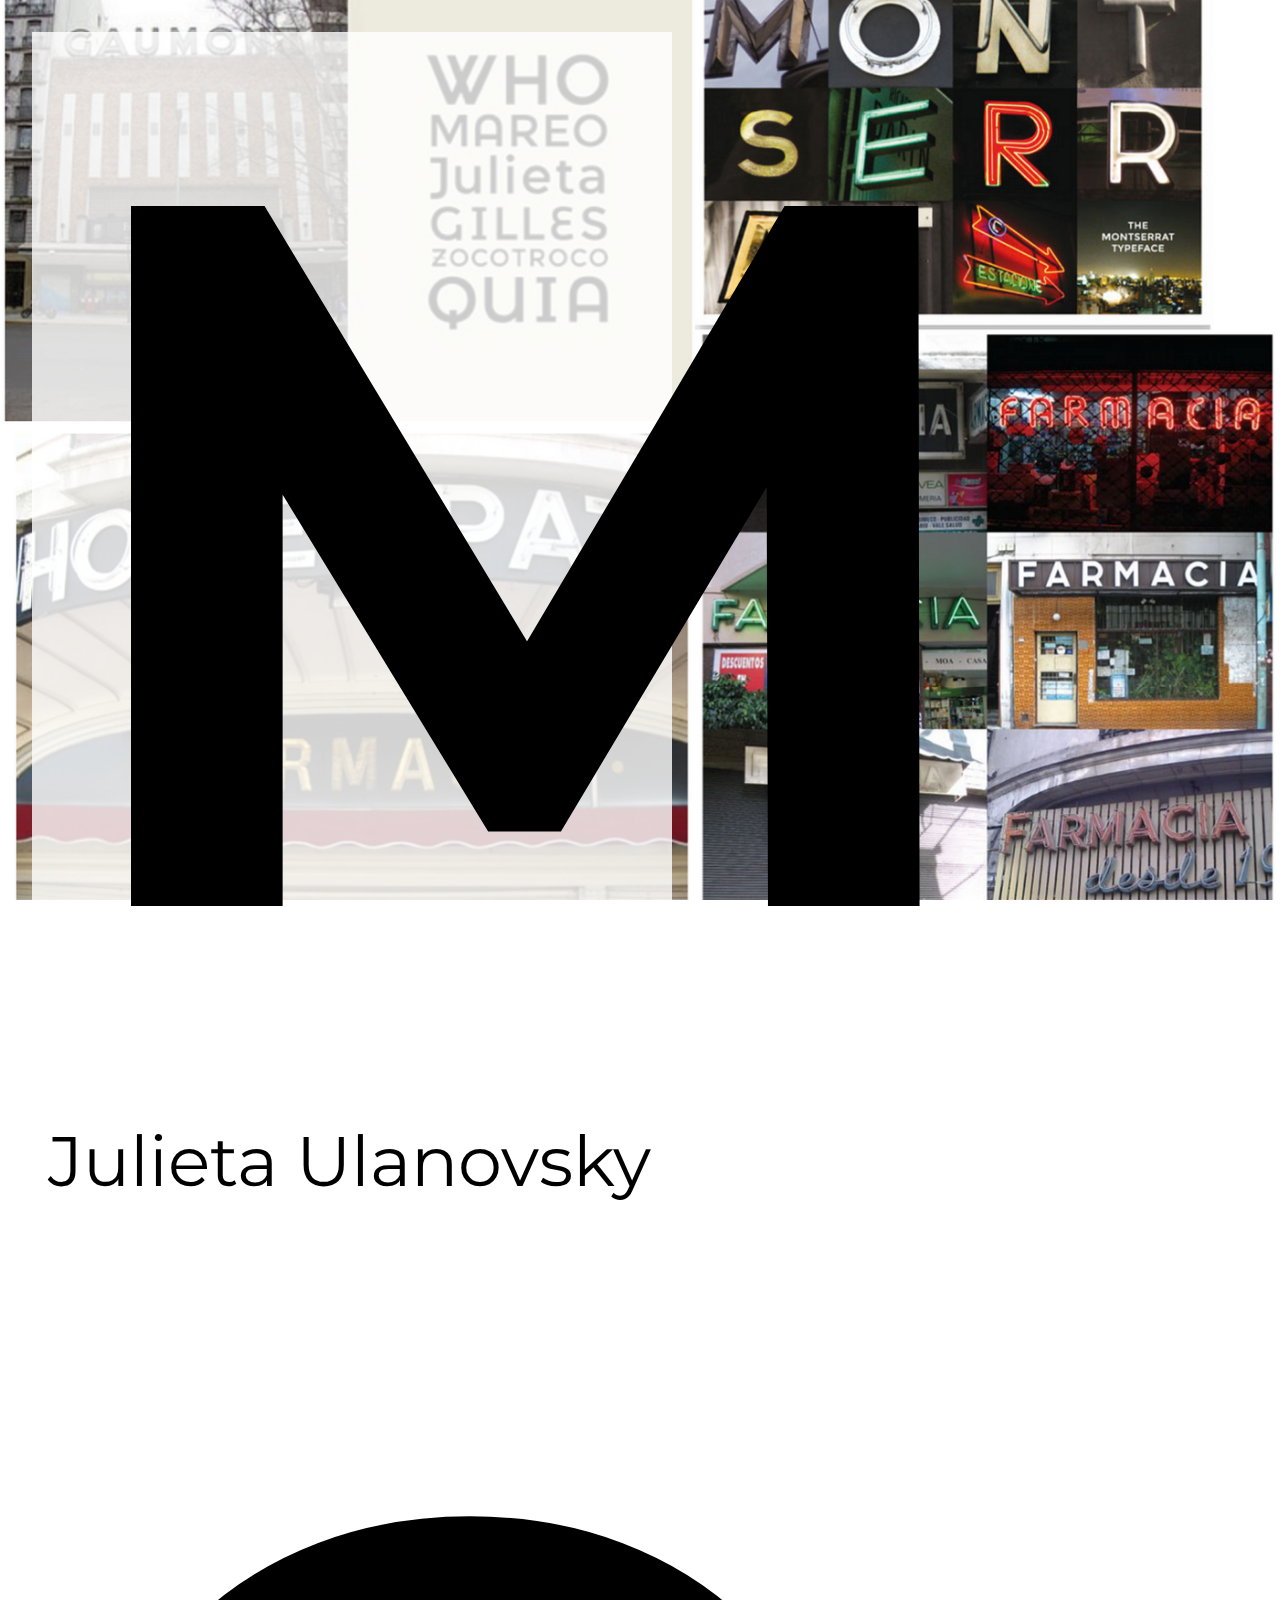
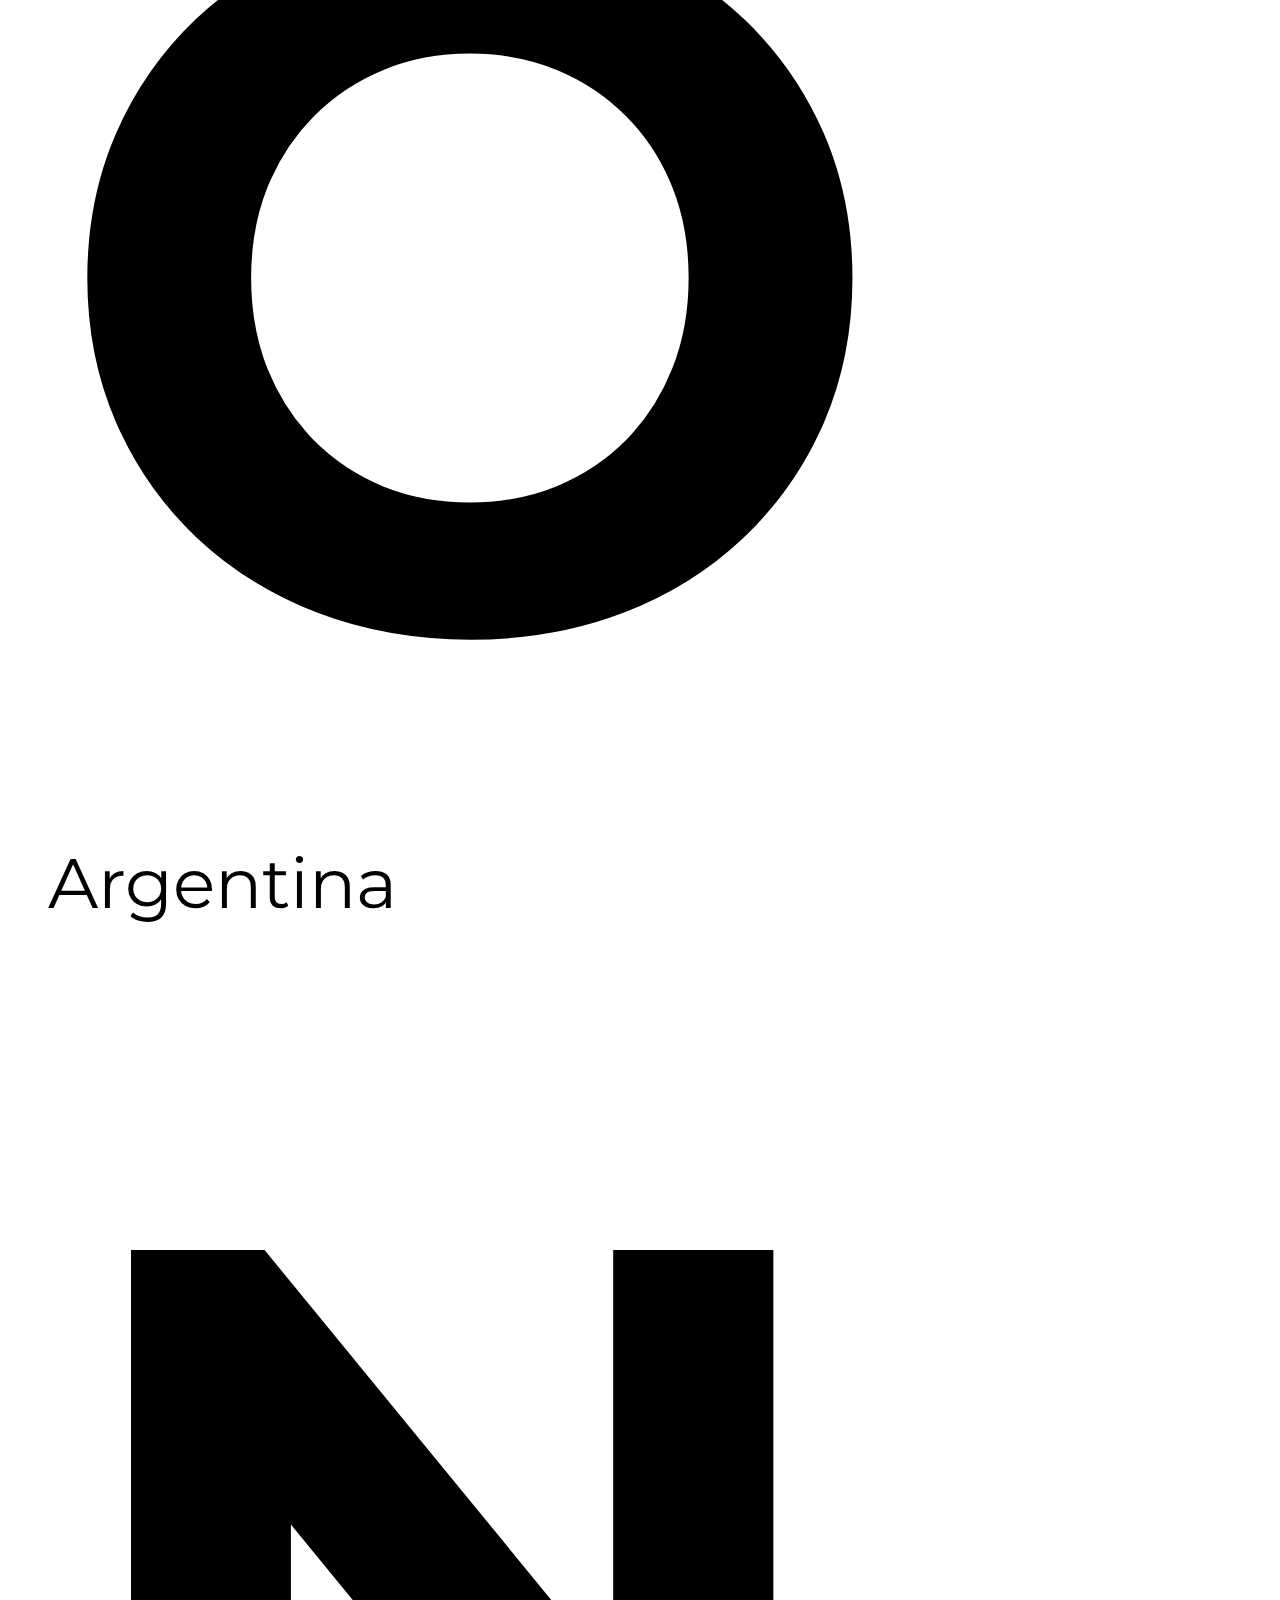
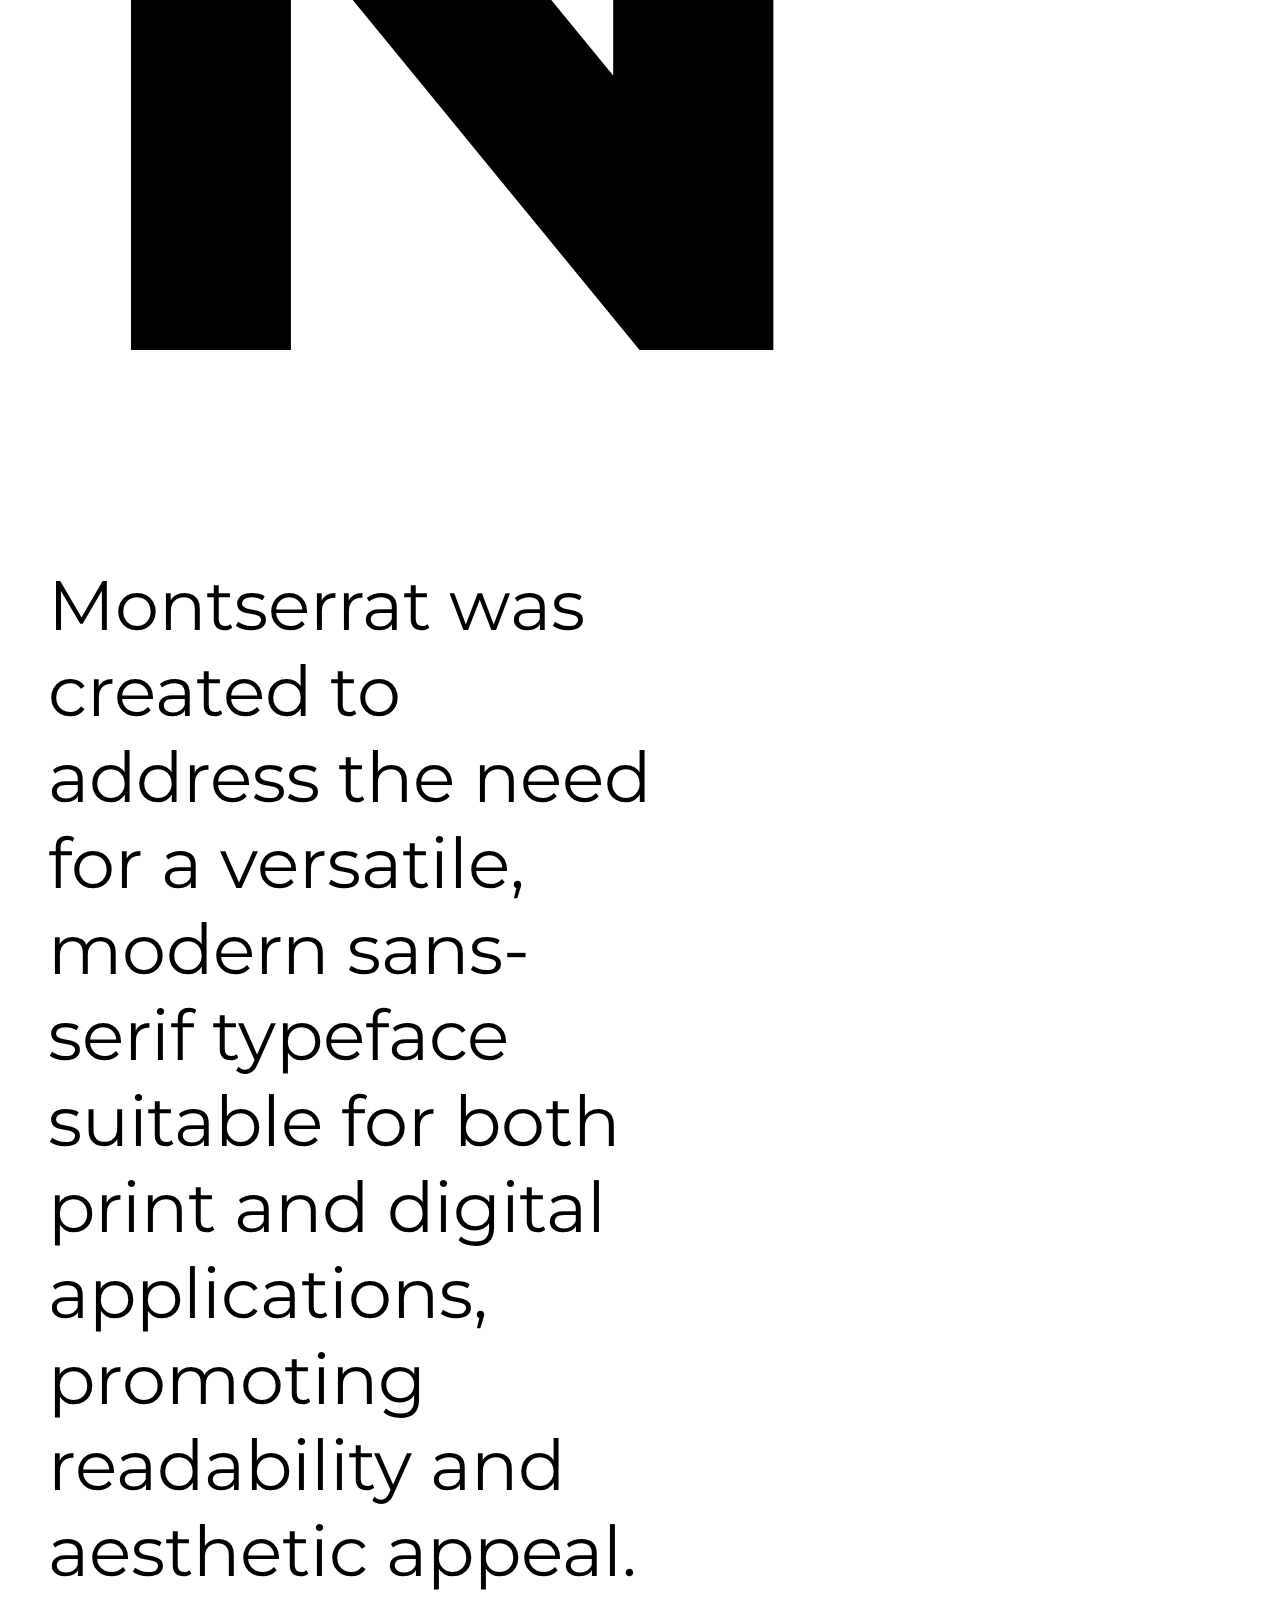
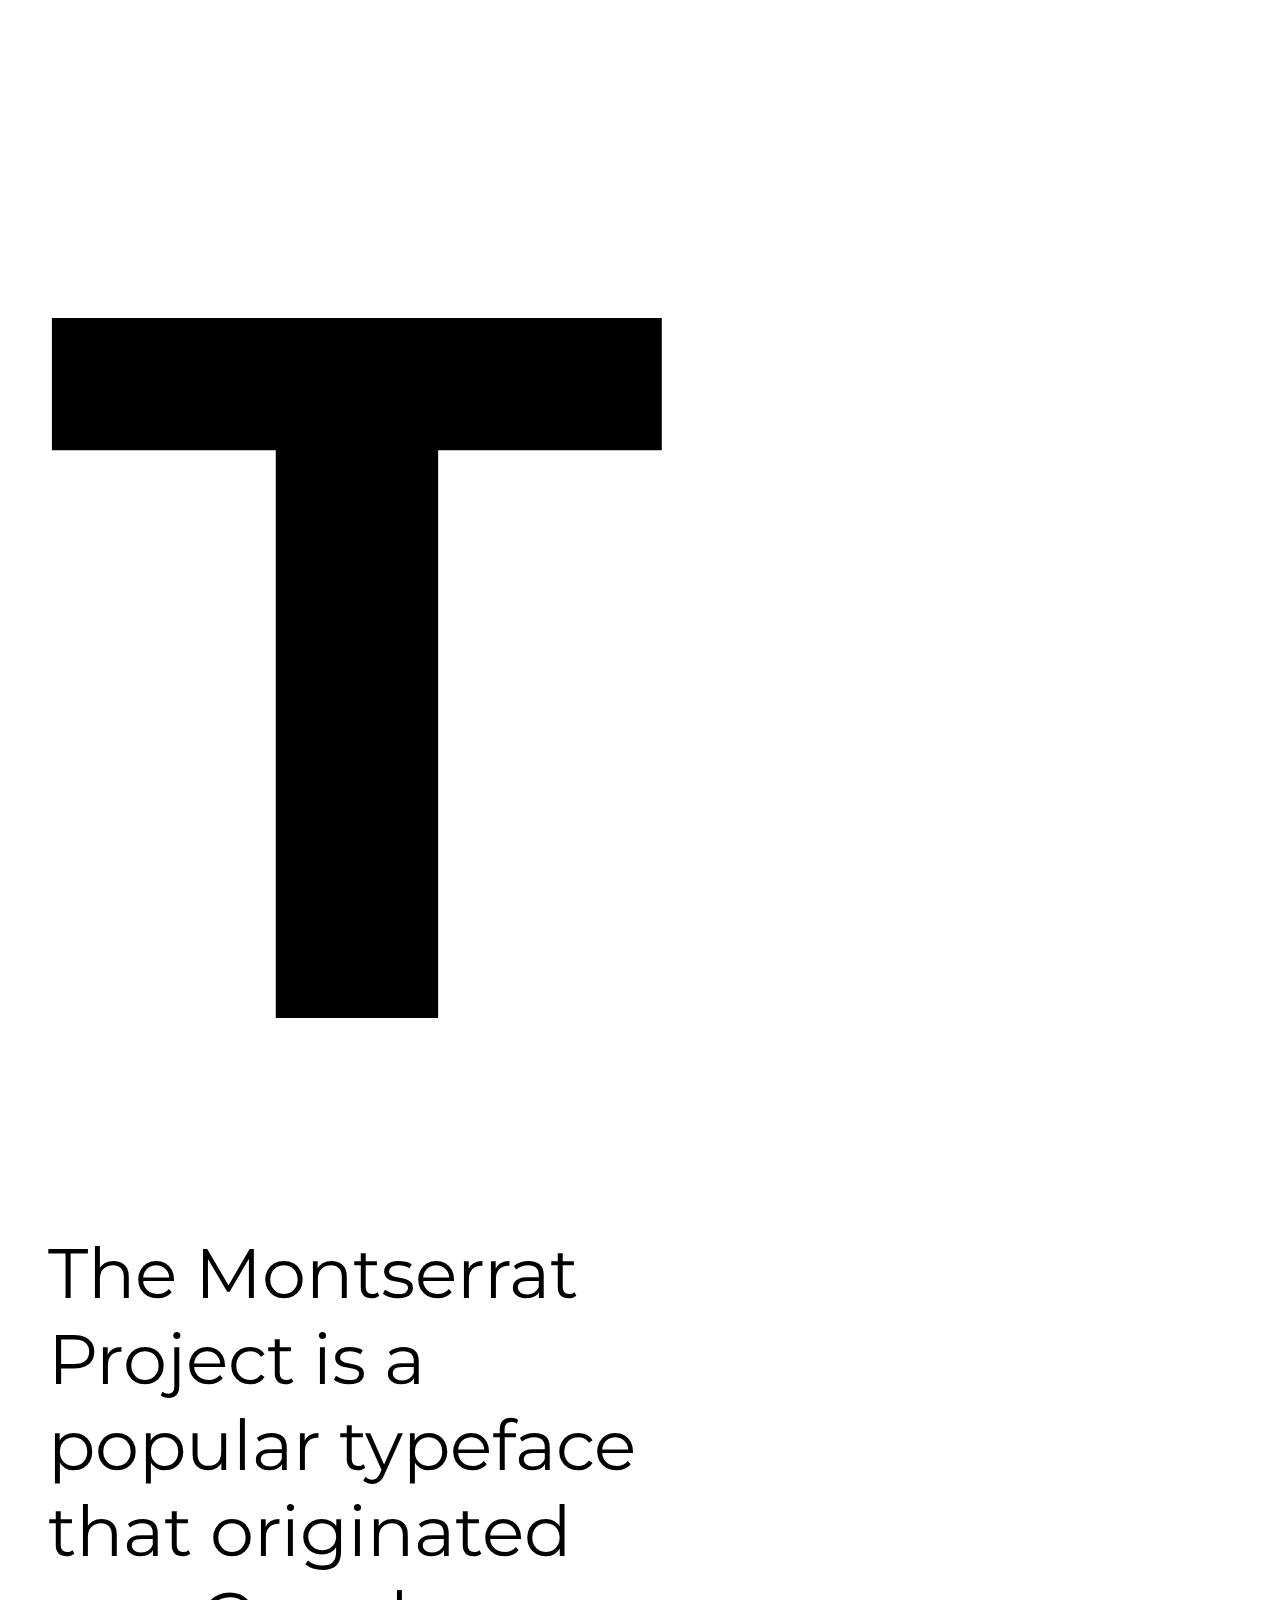
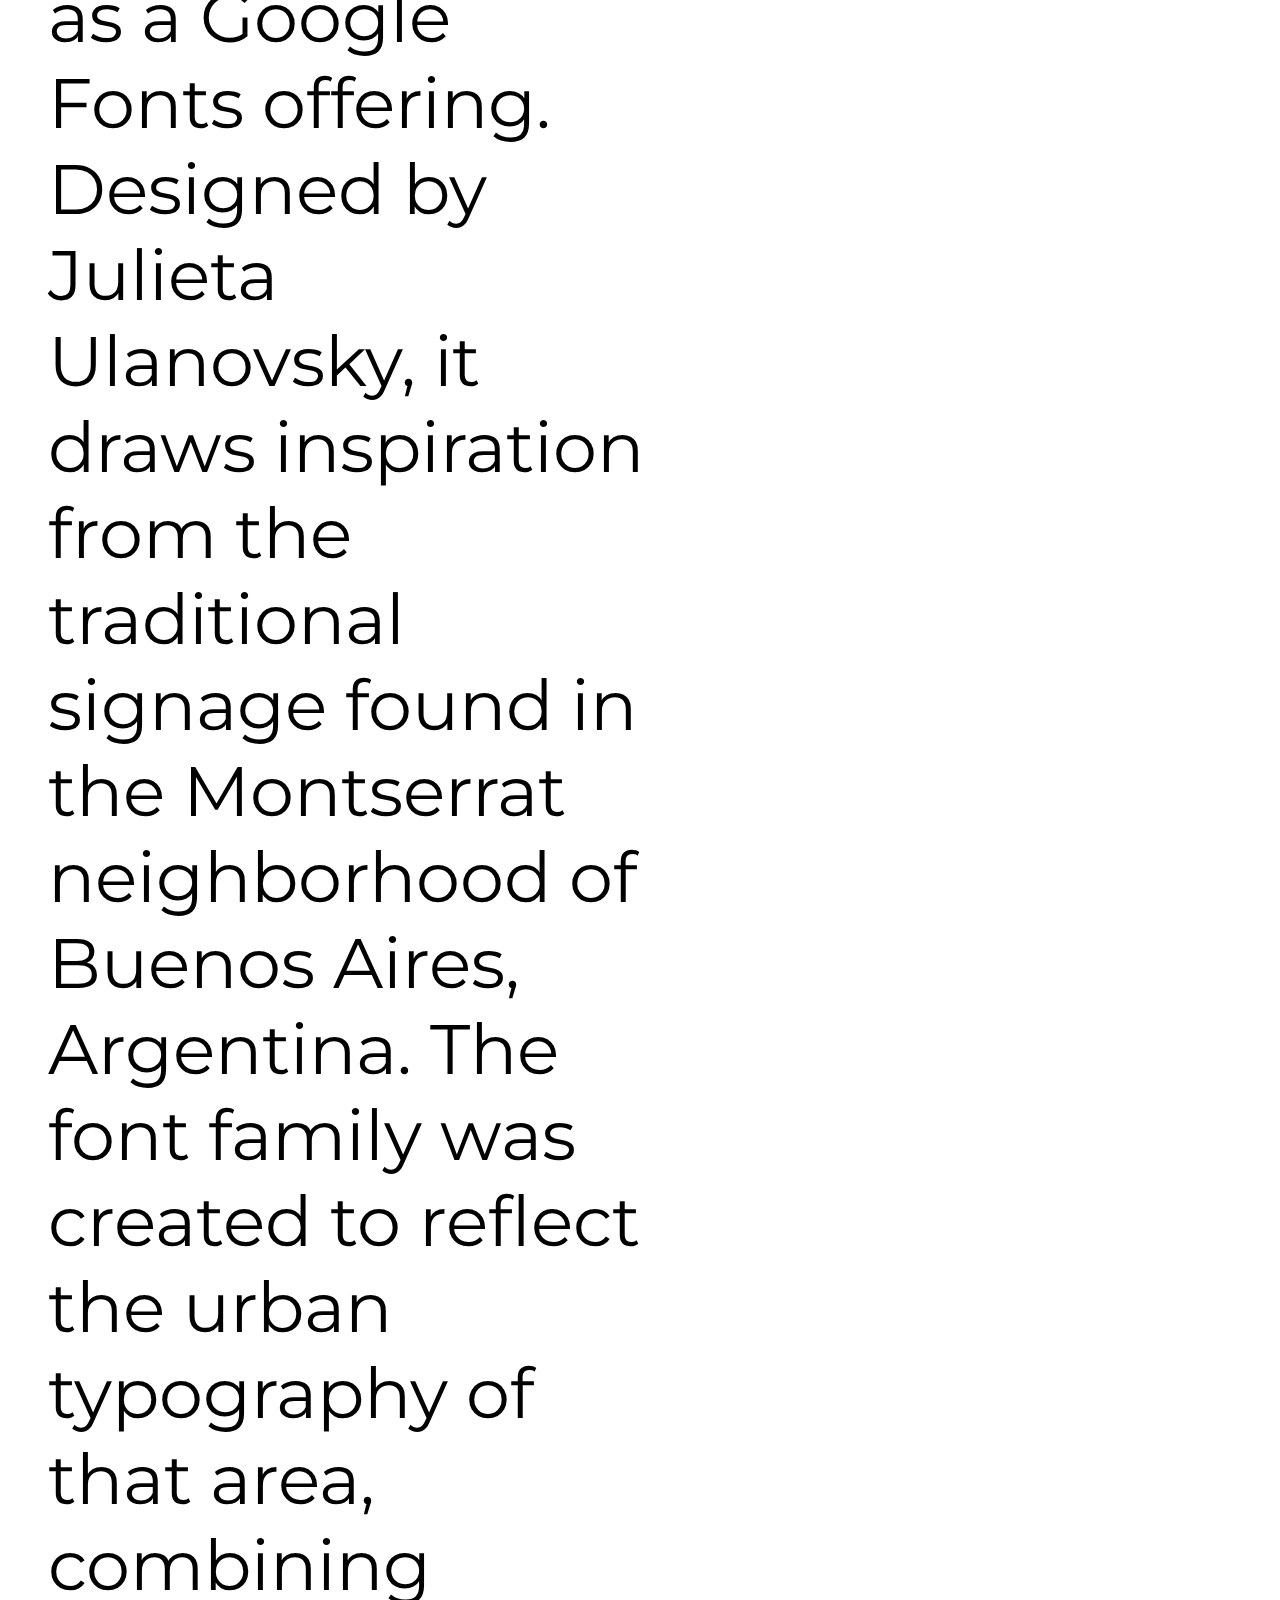
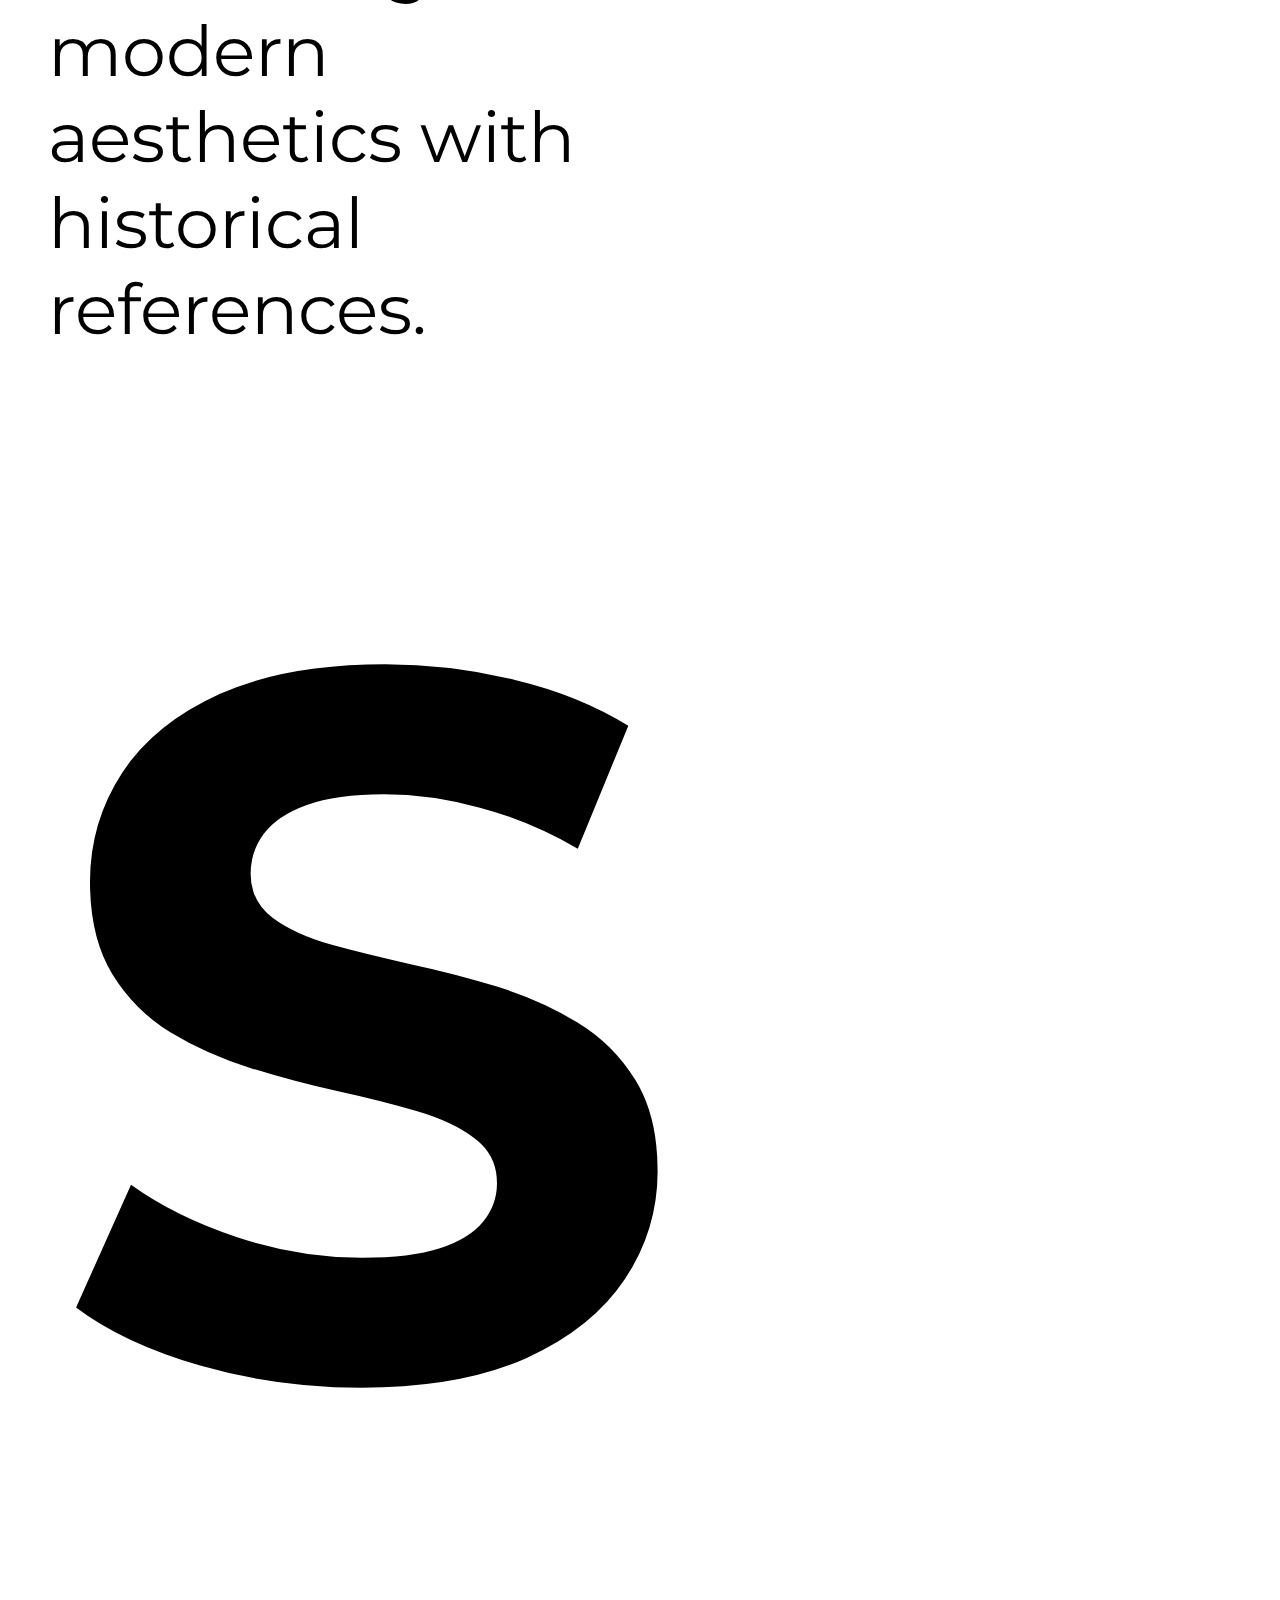
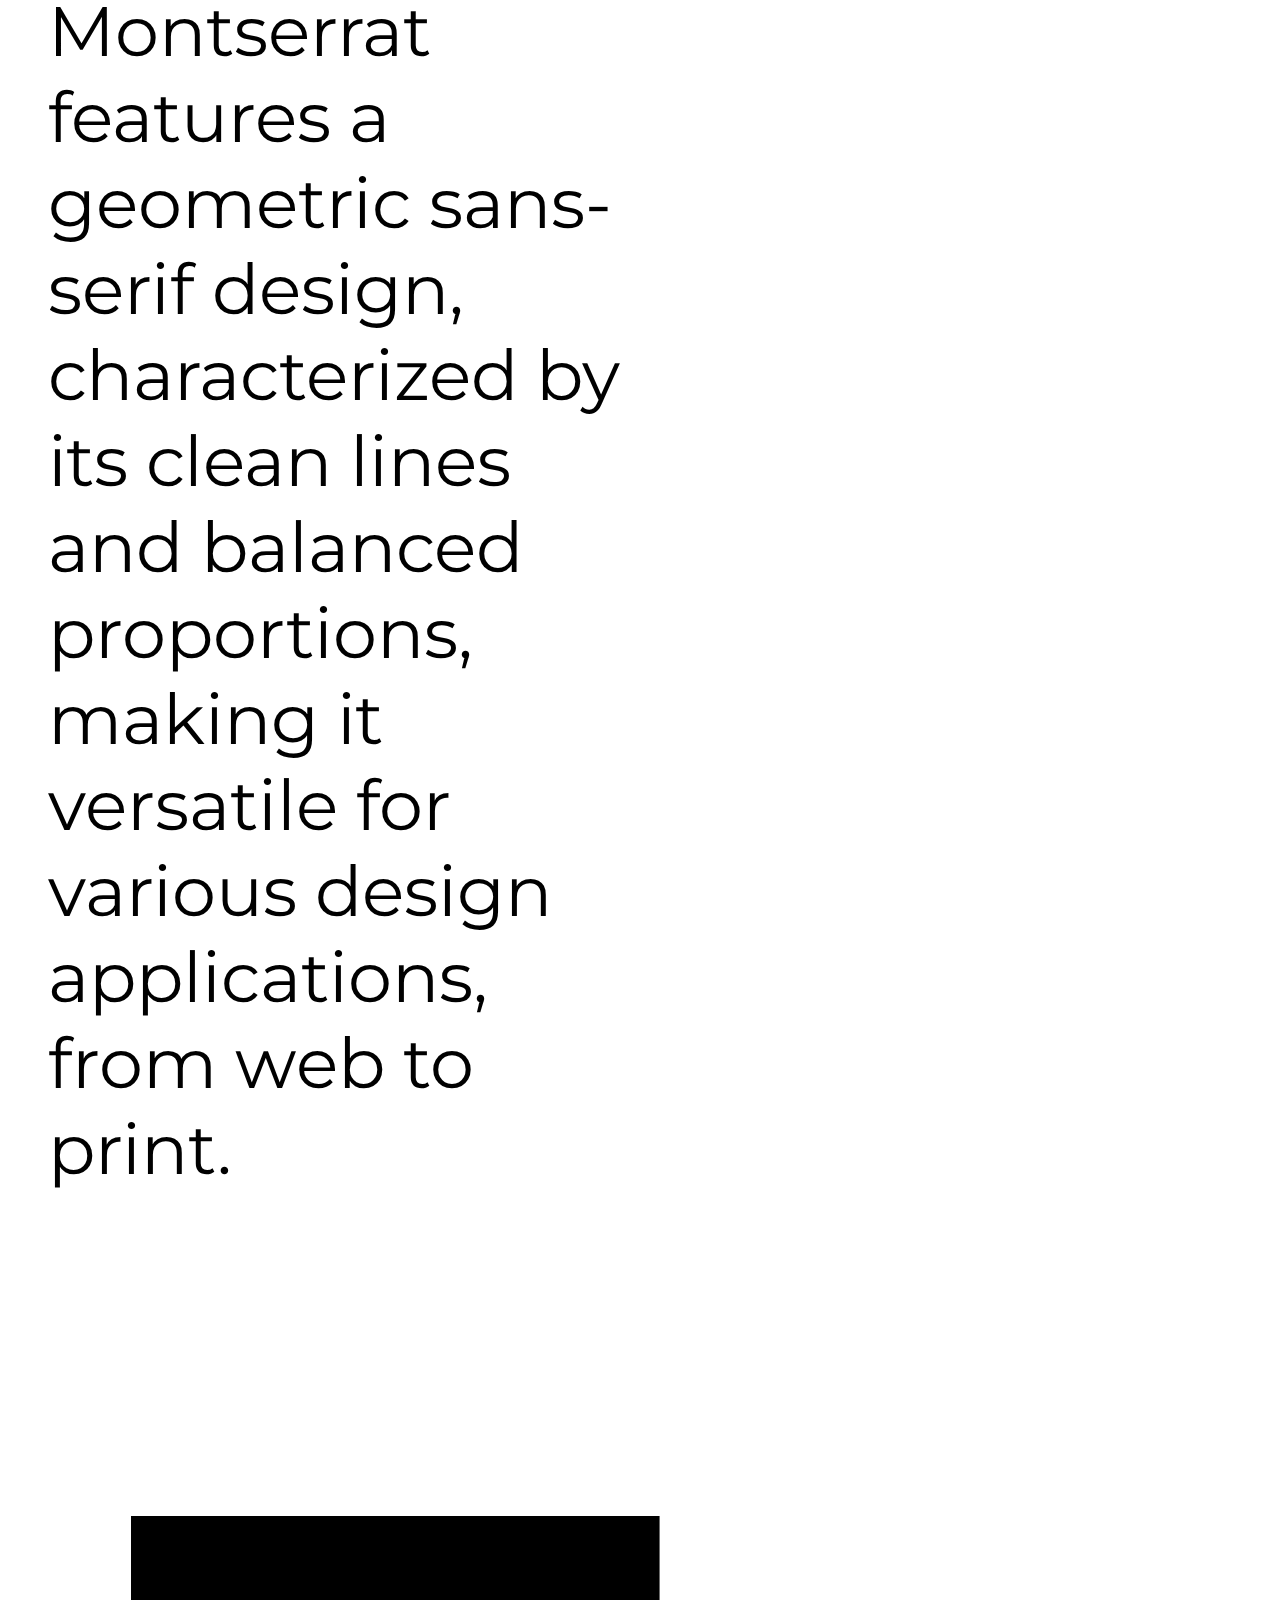
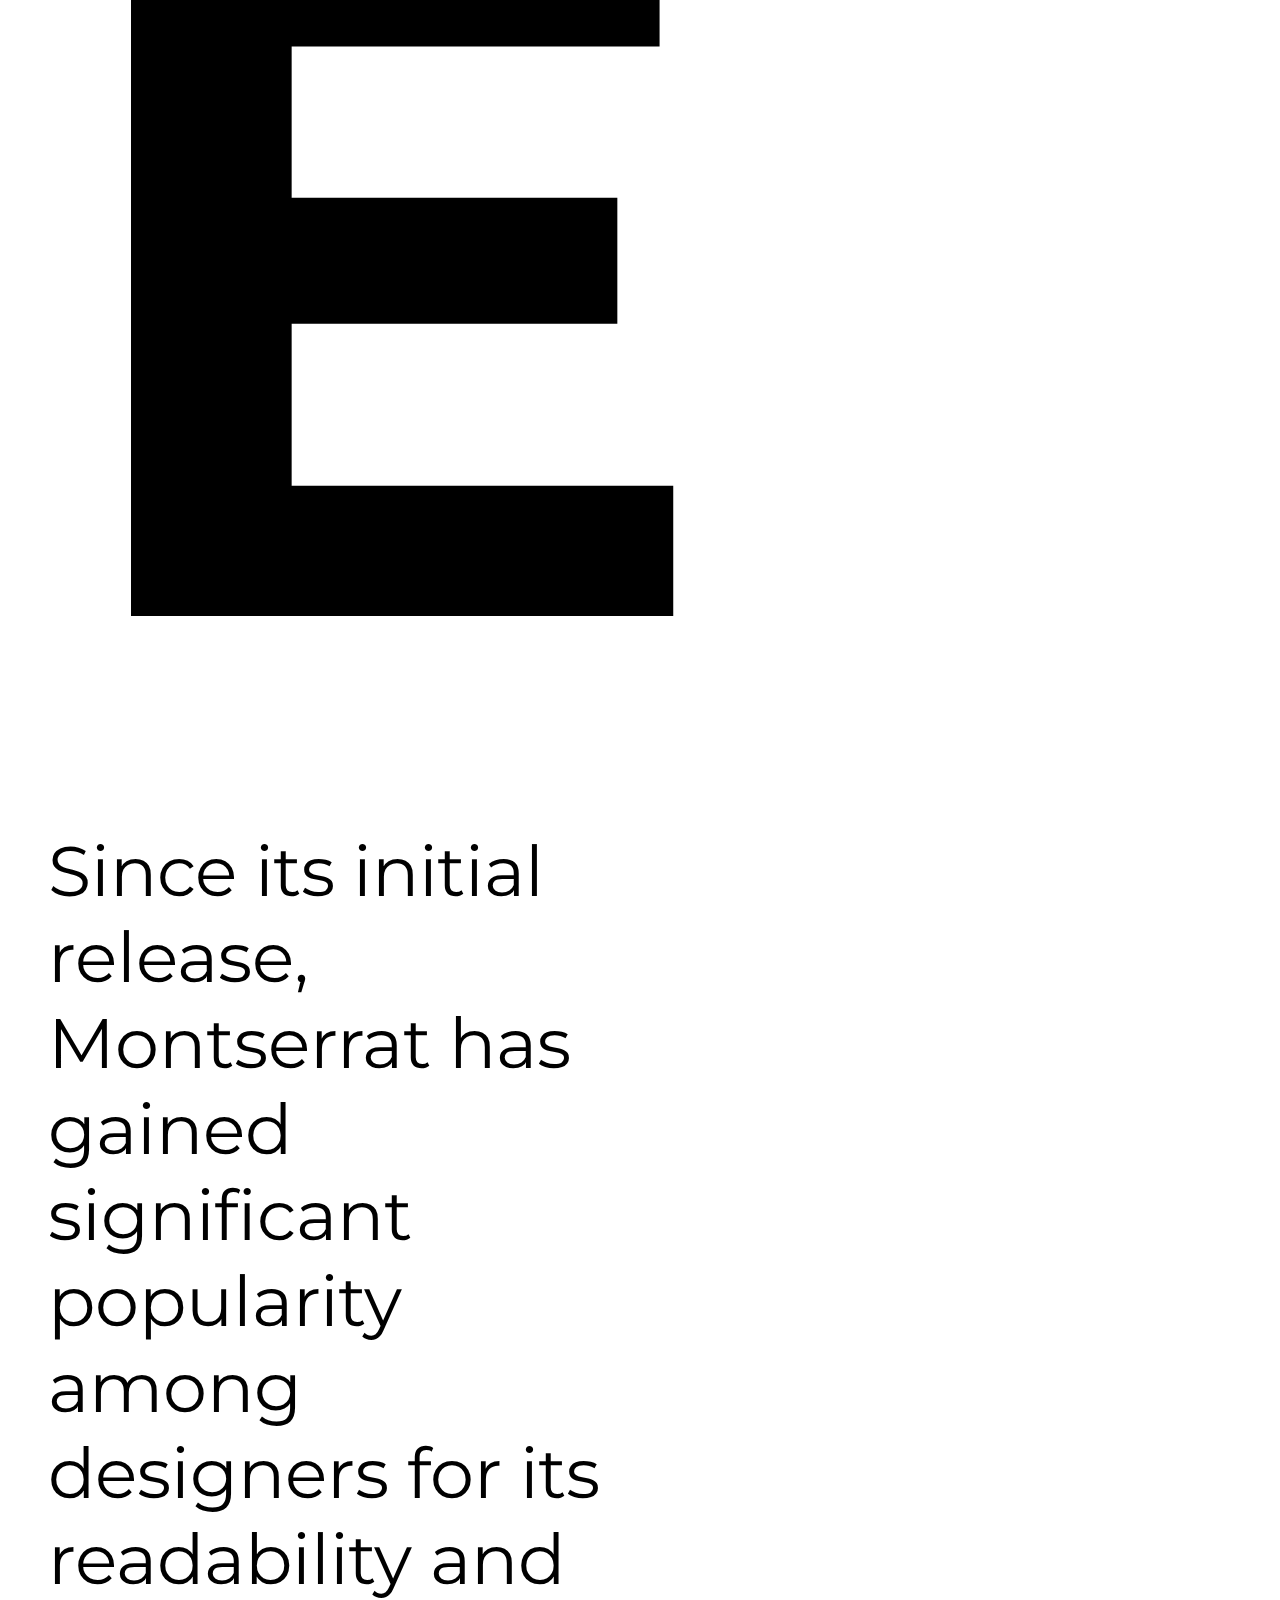
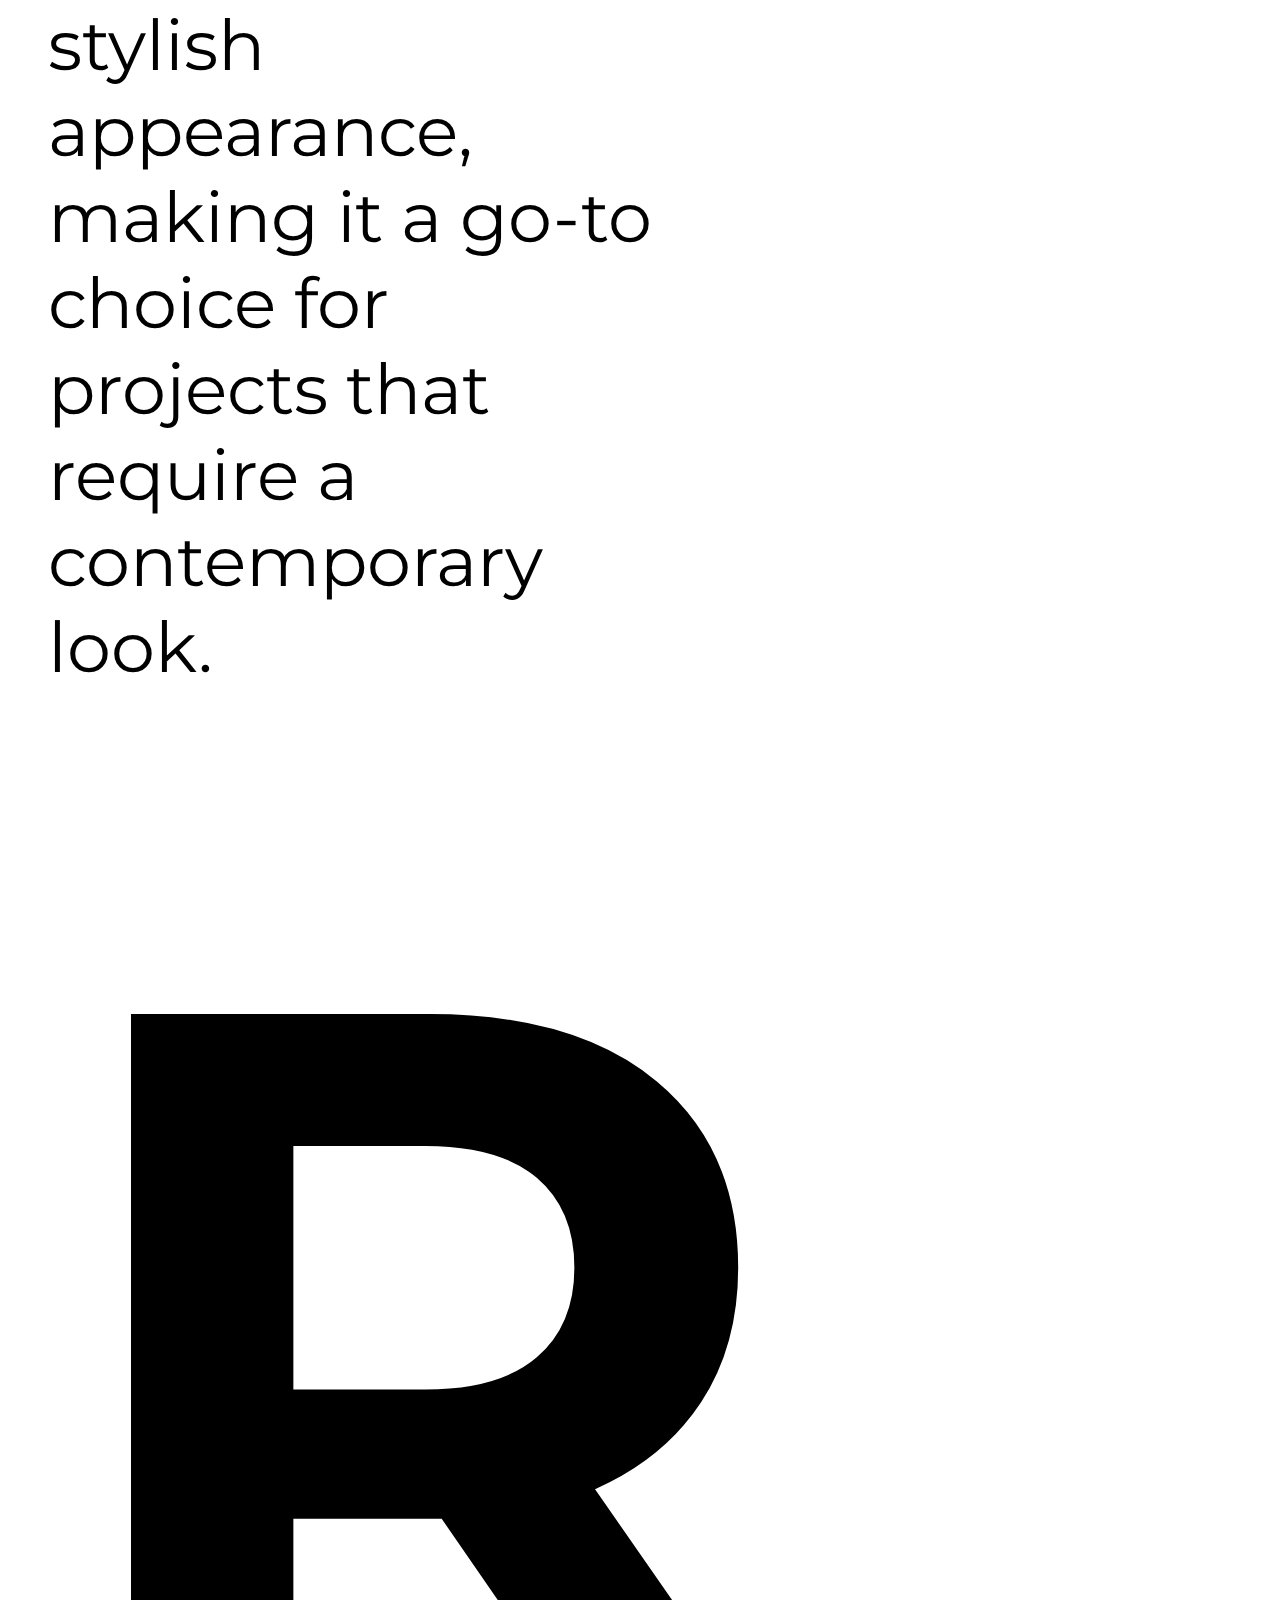
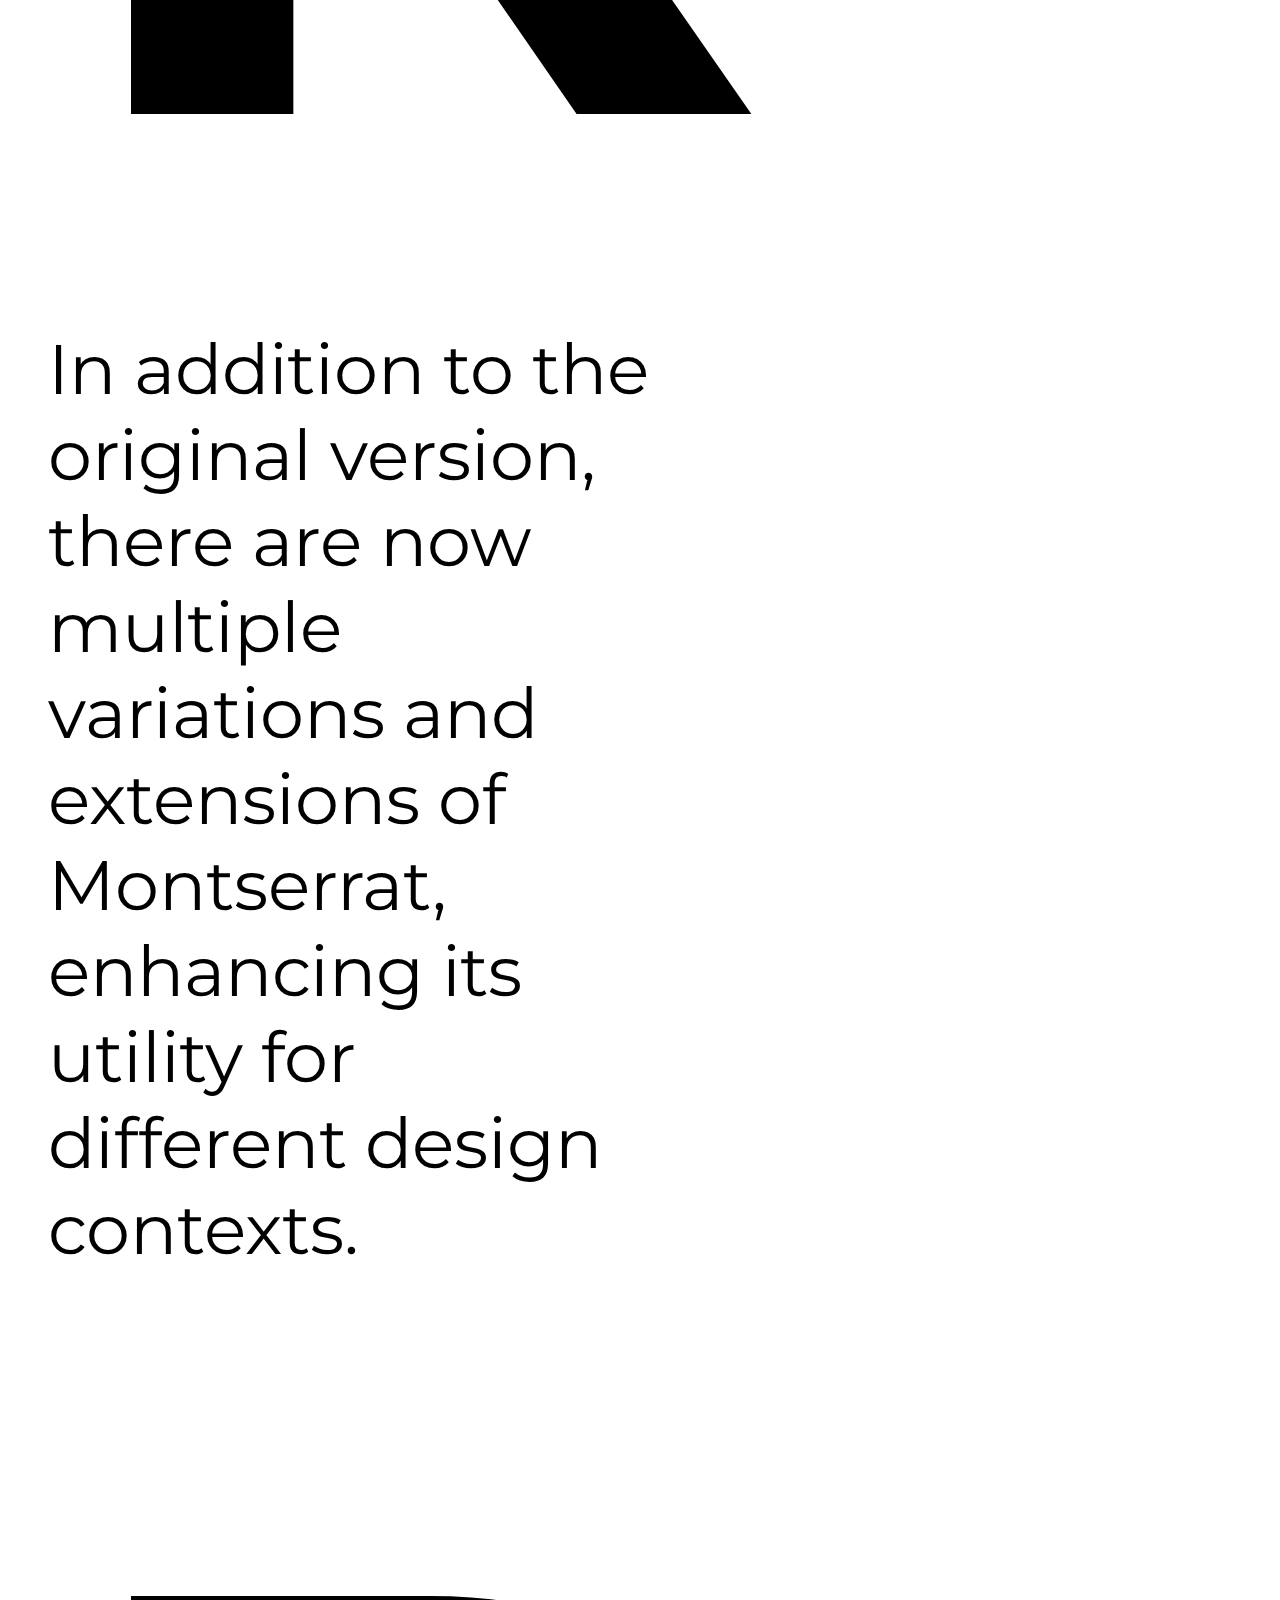
<file: index.html>
<!DOCTYPE html>
<html>
<head>
	<meta charset="utf-8">
	<meta name="viewport" content="width=device-width, initial-scale=1">

<link rel="preconnect" href="https://fonts.googleapis.com">
<link rel="preconnect" href="https://fonts.gstatic.com" crossorigin>
<link href="https://fonts.googleapis.com/css2?family=Monoton&family=Montserrat:ital,wght@0,100..900;1,100..900&display=swap" rel="stylesheet">


<link rel="stylesheet" type="text/css" href="style.css">
	<title></title>
</head>
<body>
<div id="container">
<div class="background-images">
<img src="images/collage.png" class="bg-image" data-index="0">
<img src="images/Dope.jpg" class="bg-image active" data-index="1">
<img src="images/joker.jpg" class="bg-image" data-index="2">
<img src="images/ThatsWine.jpg" class="bg-image" data-index="3">
<img src="images/her.jpg" class="bg-image" data-index="4">
<img src="images/ShowThem.jpg" class="bg-image" data-index="5">
<img src="images/moonlight.jpg" class="bg-image" data-index="6">
<img src="images/CommunityBFF.jpg" class="bg-image" data-index="7">
<img src="images/WW.jpg" class="bg-image" data-index="8">


</div>

        <div class="content">

            <section class="text-section" data-image="0">
            <span class="vertical-letter">M</span>
            <p id="paragraph2">Julieta Ulanovsky</p>
            </section>

            <section class="text-section" data-image="0">
            <span class="vertical-letter">O</span>
            <p id="paragraph3">Argentina</p>
            </section>


            <section class="text-section" data-image="1">
            <span class="vertical-letter">N</span>
            <p id="paragraph4">Montserrat was created to address the need for a versatile, modern sans-serif typeface suitable for both print and digital applications, promoting readability and aesthetic appeal.</p>
            </section>


            <section class="text-section" data-image="2">
            <span class="vertical-letter">T</span>
            <p id="paragraph5">The Montserrat Project is a popular typeface that originated as a Google Fonts offering. Designed by Julieta Ulanovsky, it draws inspiration from the traditional signage found in the Montserrat neighborhood of Buenos Aires, Argentina. The font family was created to reflect the urban typography of that area, combining modern aesthetics with historical references.</p>
            </section>


            <section class="text-section" data-image="3">
            <span class="vertical-letter">S</span>
            <p id="paragraph6">Montserrat features a geometric sans-serif design, characterized by its clean lines and balanced proportions, making it versatile for various design applications, from web to print.</p>
            </section>


            <section class="text-section" data-image="4">
            <span class="vertical-letter">E</span>
            <p id="paragraph7">Since its initial release, Montserrat has gained significant popularity among designers for its readability and stylish appearance, making it a go-to choice for projects that require a contemporary look.</p>
            </section>


            <section class="text-section" data-image="5">
            <span class="vertical-letter">R</span>
            <p id="paragraph8">In addition to the original version, there are now multiple variations and extensions of Montserrat, enhancing its utility for different design contexts.</p>
            </section>


            <section class="text-section" data-image="6">
            <span class="vertical-letter">R</span>
            <p id="paragraph9">Monserrat is often praised for its ability to maintain clarity and legibility, even at smaller sizes.</p>
            </section>


            <section class="text-section" data-image="7">
            <span class="vertical-letter">A</span>
            <p>The typeface includes a wide range of weights, providing flexibility for typographic hierarchy.</p>
            </section>

            <section class="text-section" data-image="8">
            <span class="vertical-letter">T</span>
            <div class="navigation-links">
            <a href="poster2.html">Next Project →</a>
            <a href="poster3.html">Learn more about the Montserrat Project and its History!</a>
            </div>
            </section>
        </div>
    </div>
    <script src="script1.js"></script>
</body>
</html>
</file>
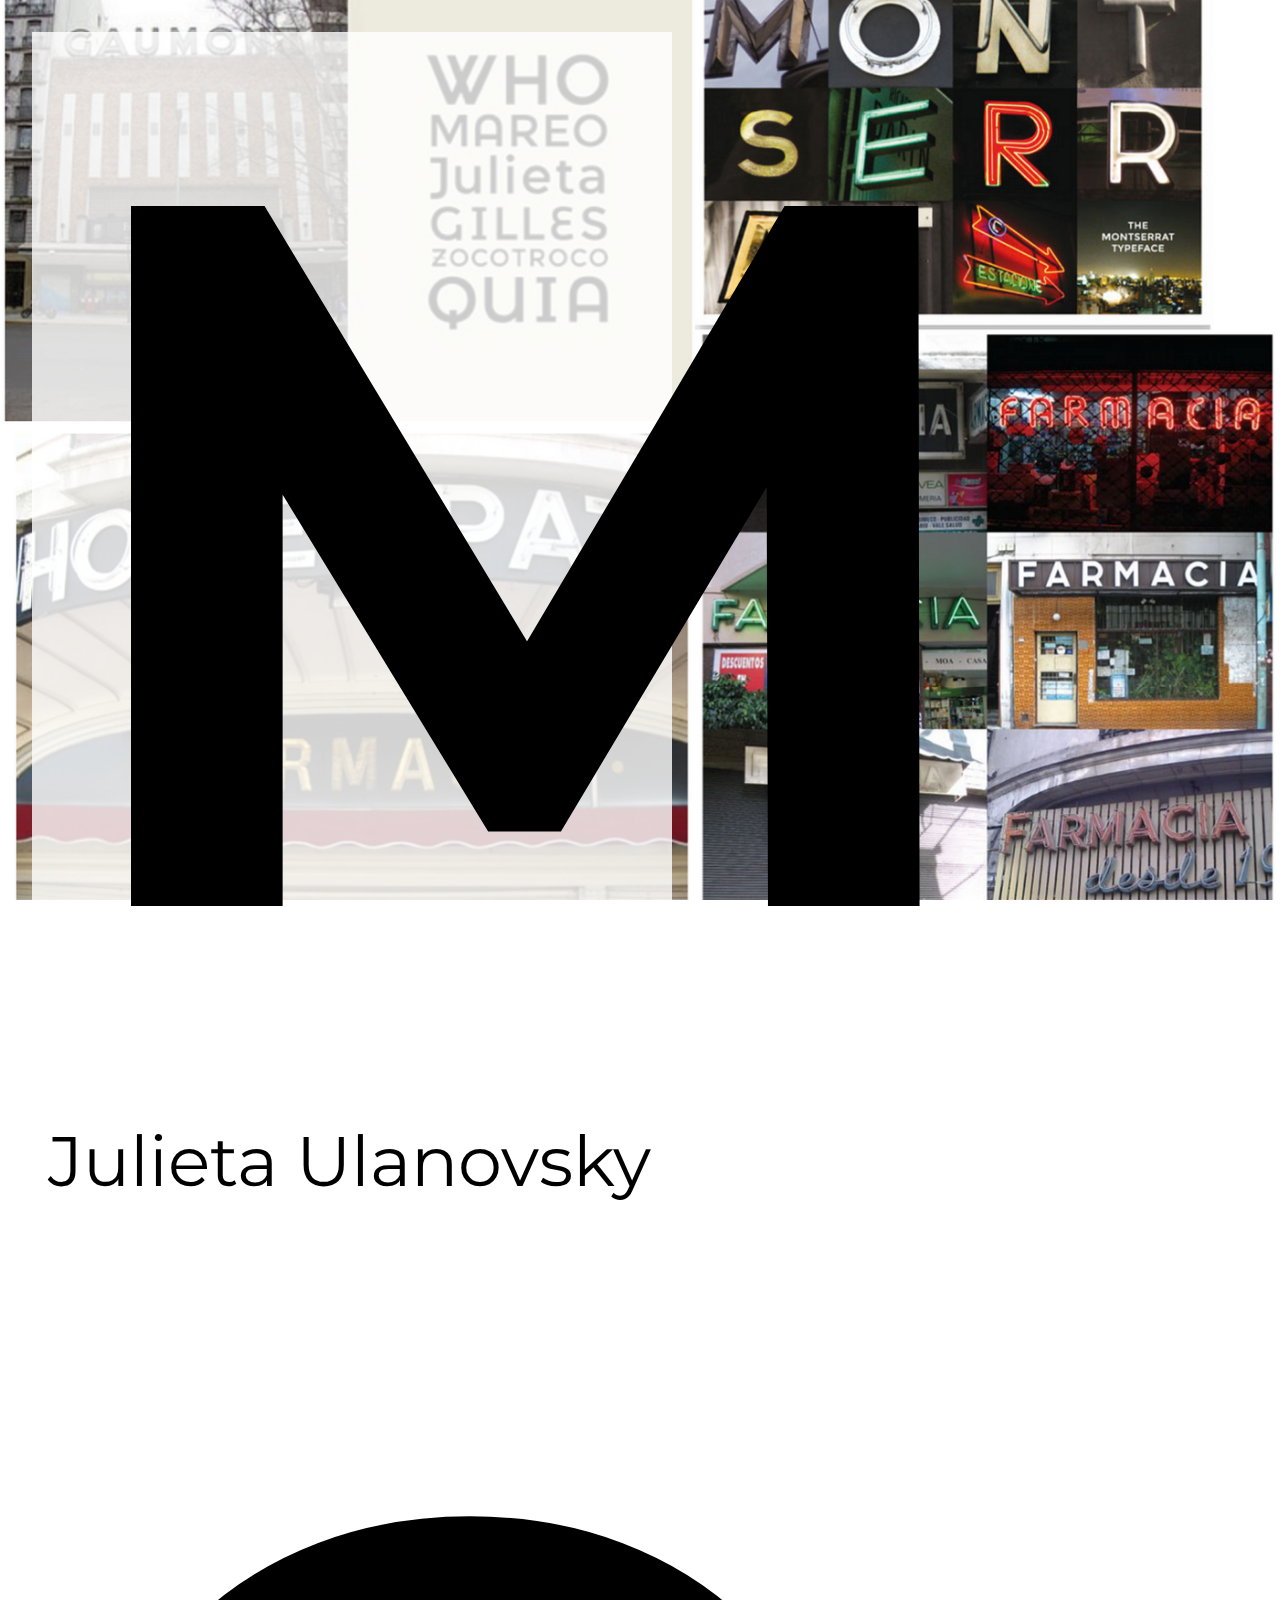
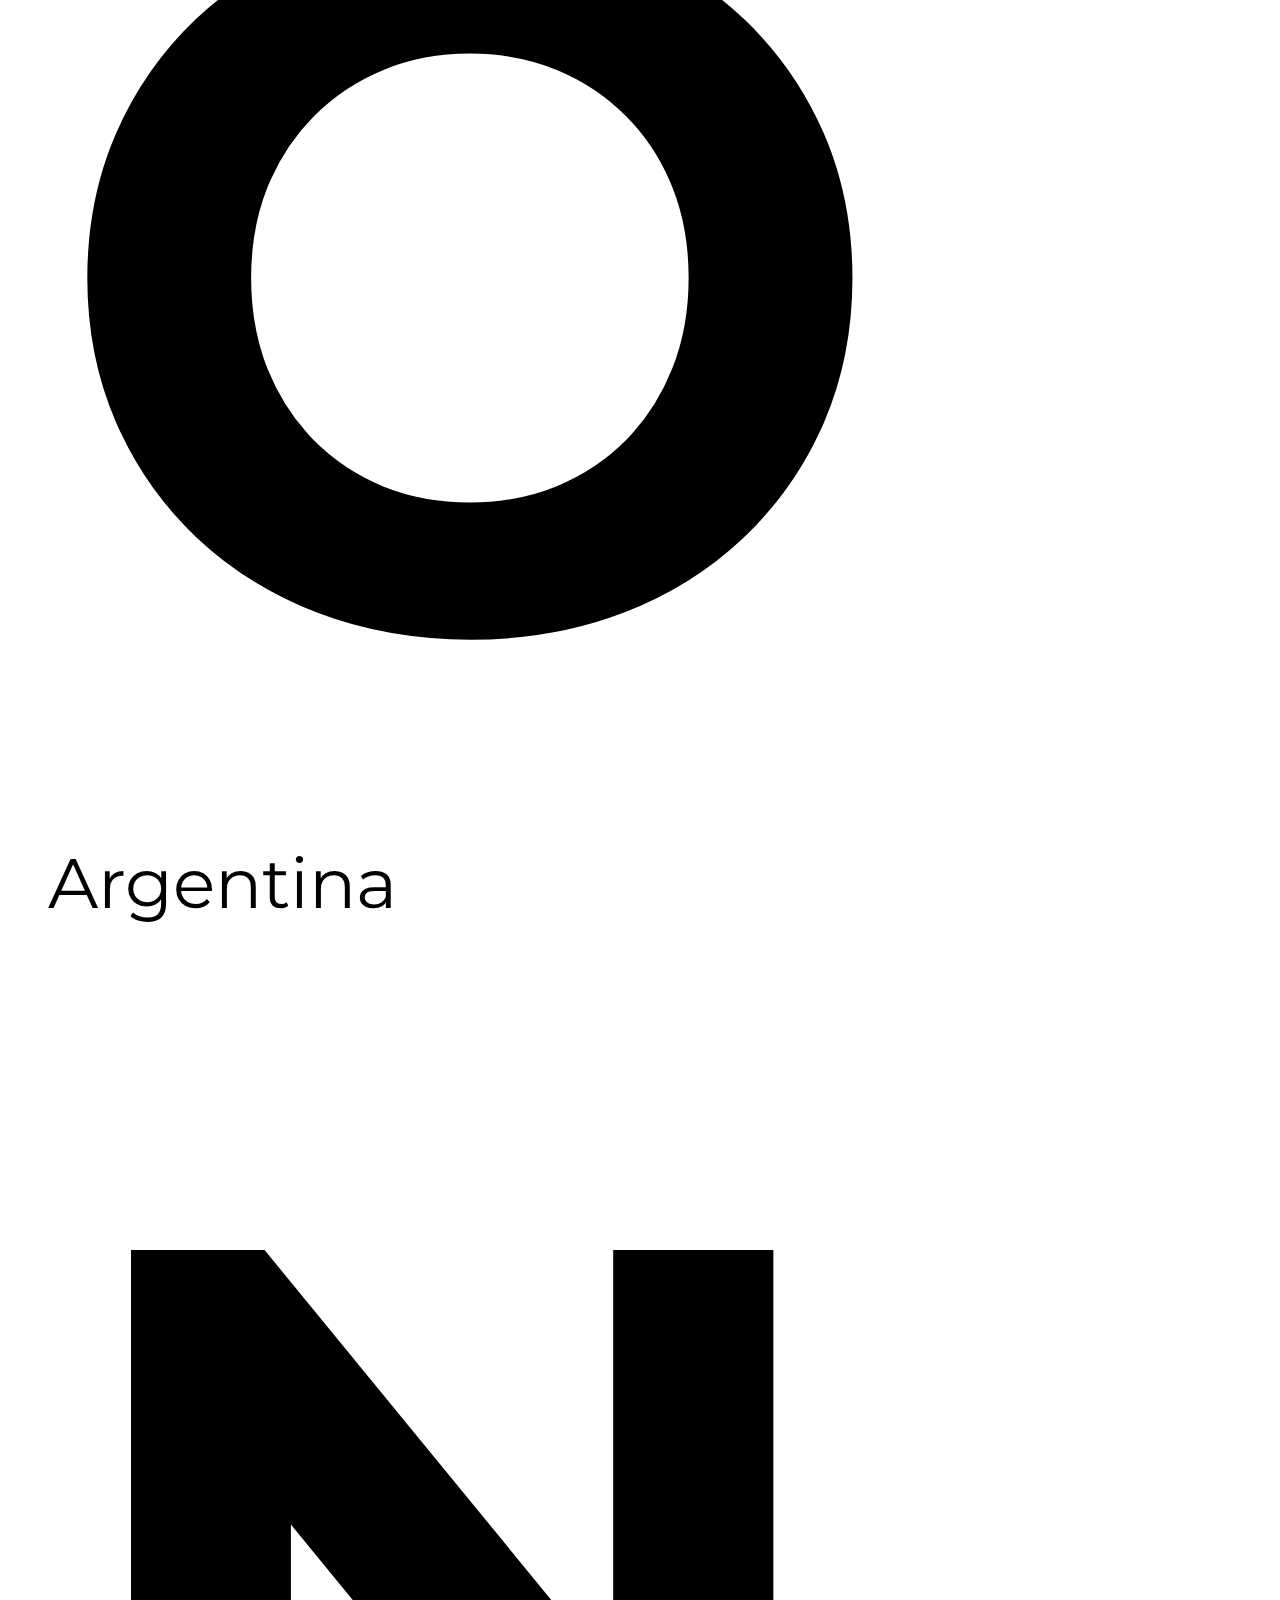
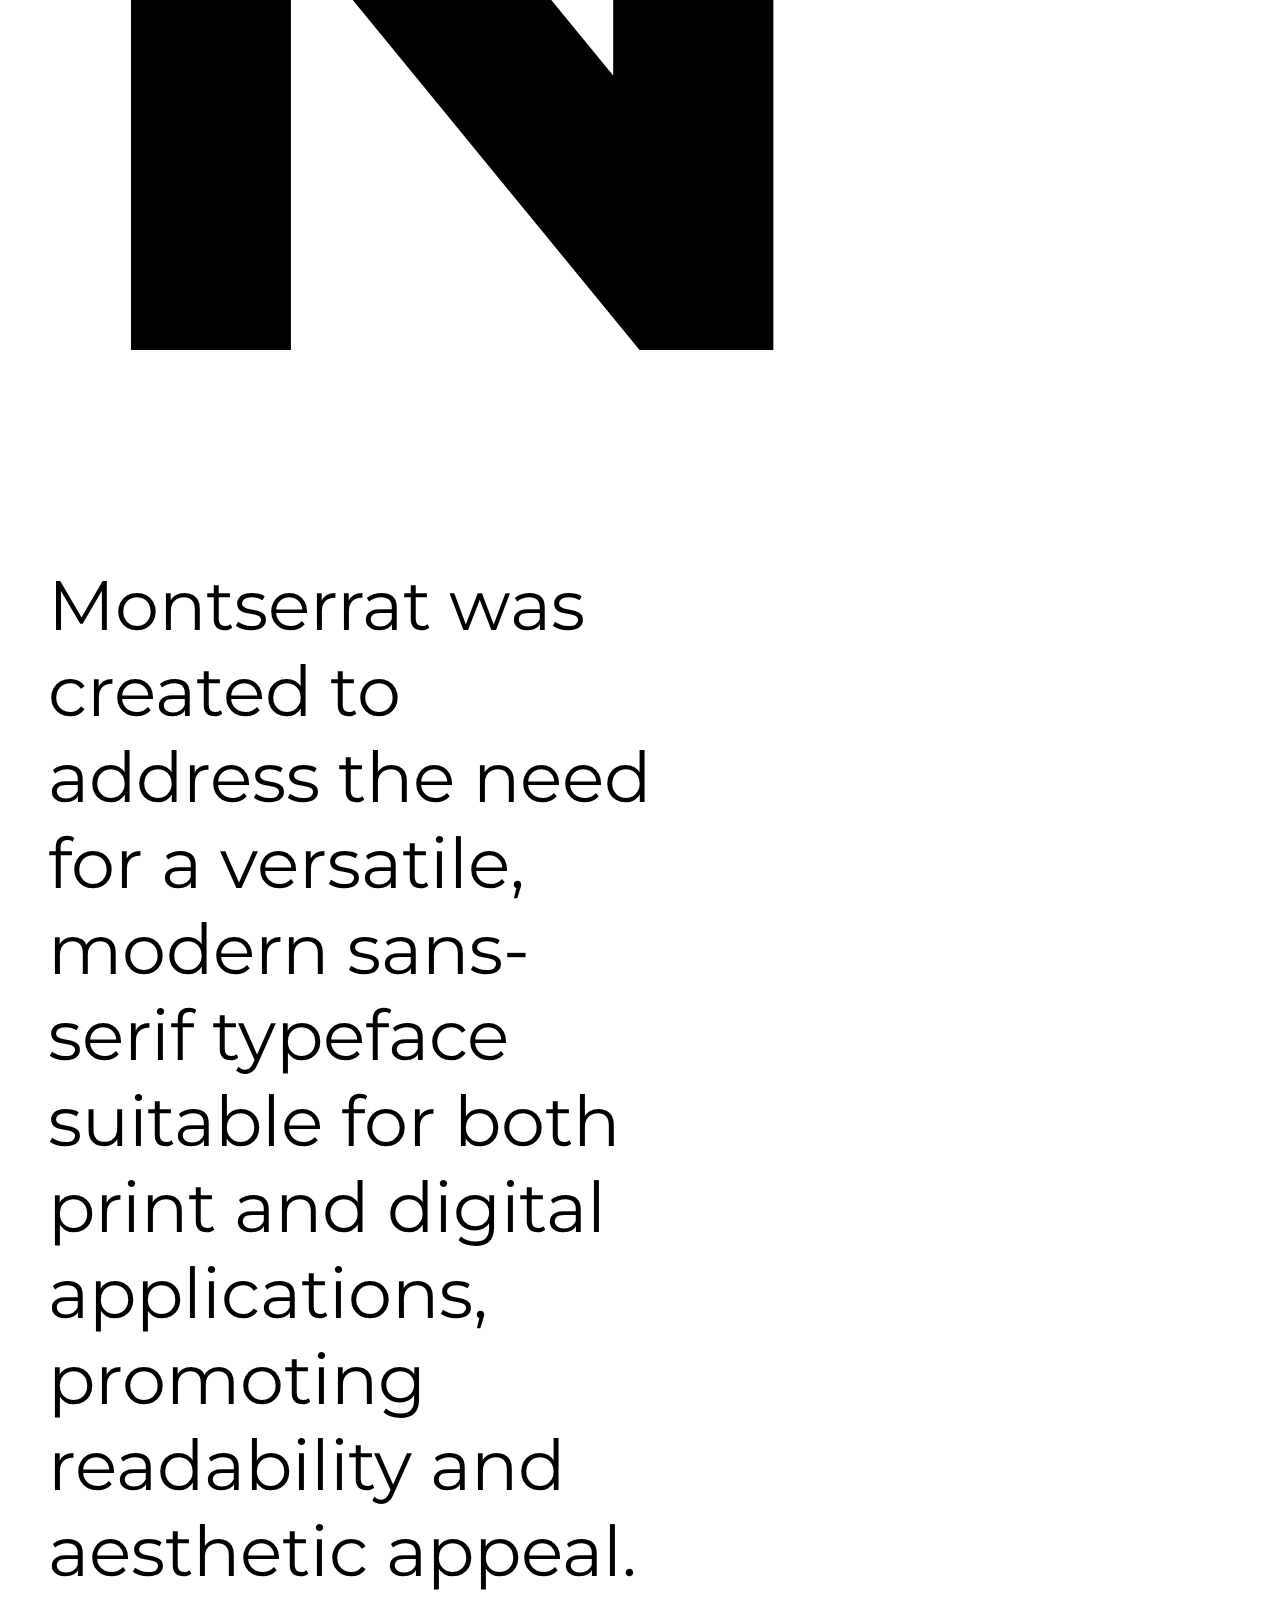
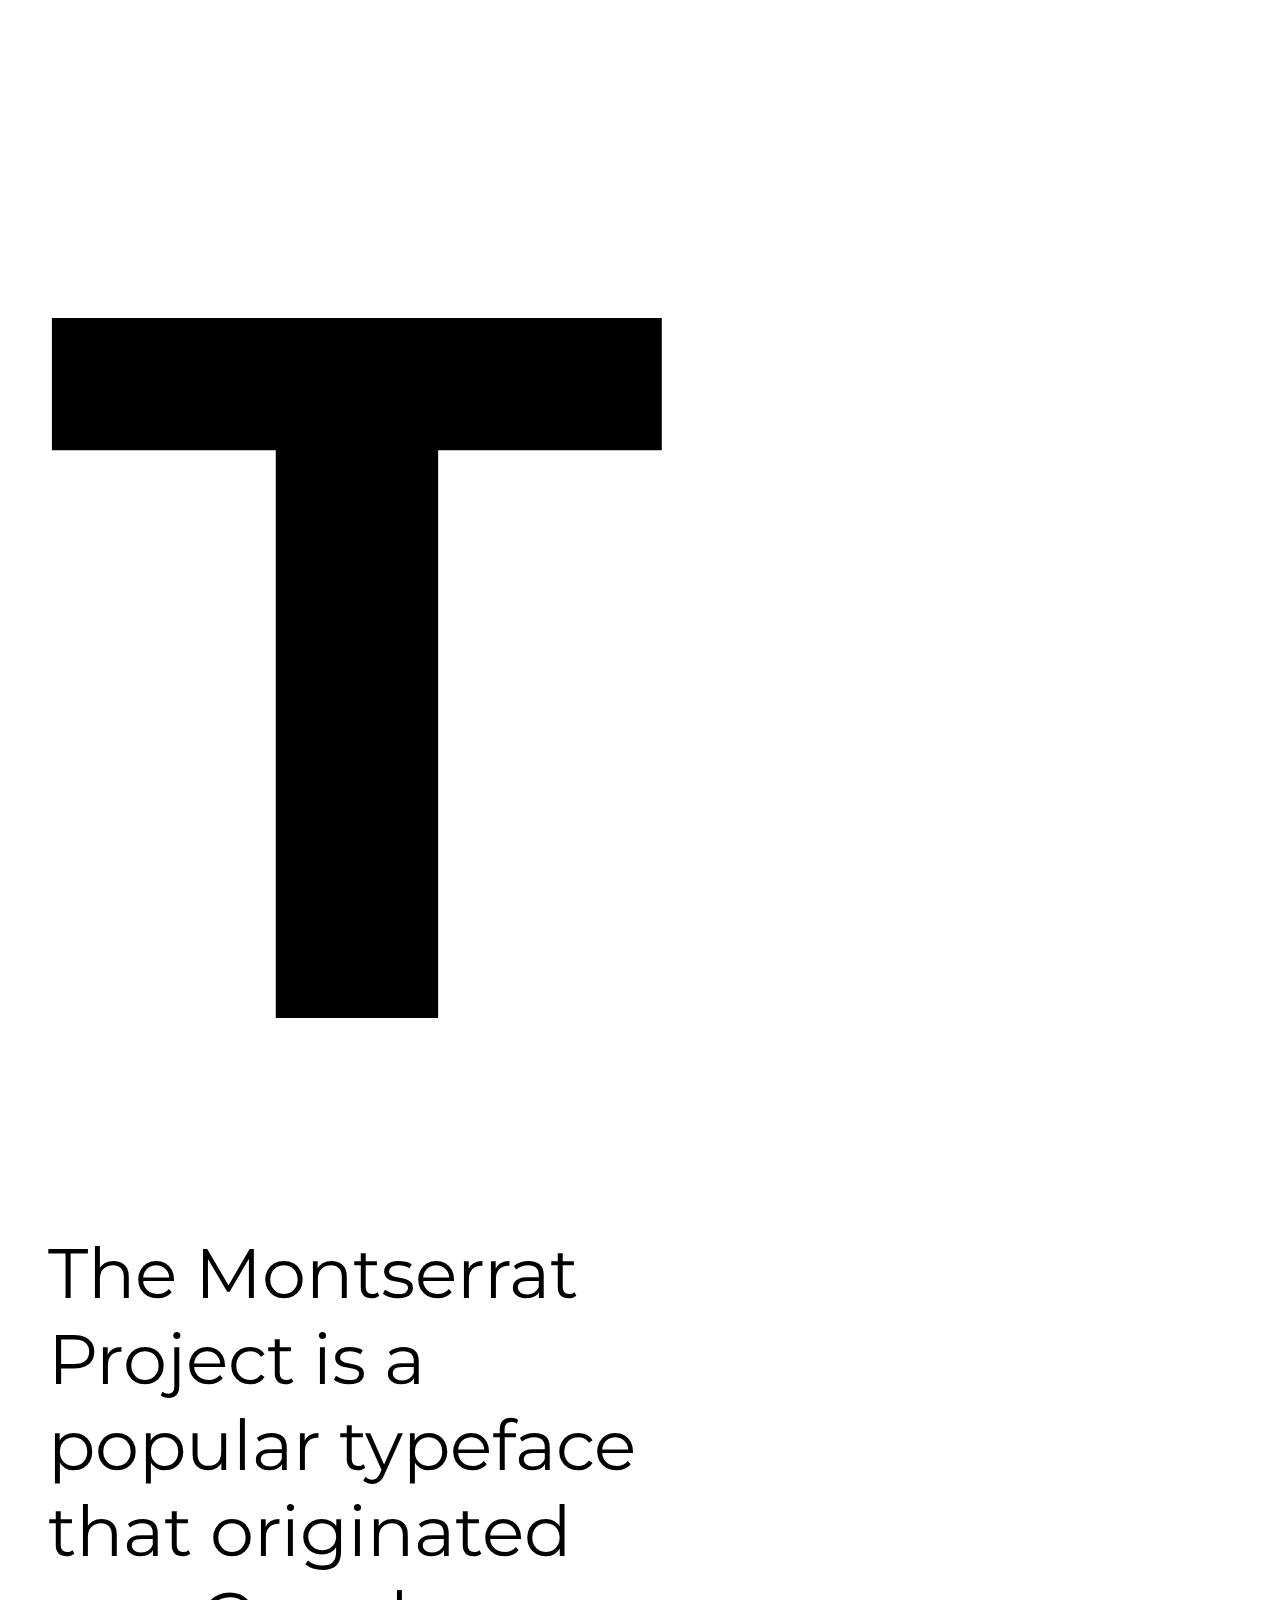
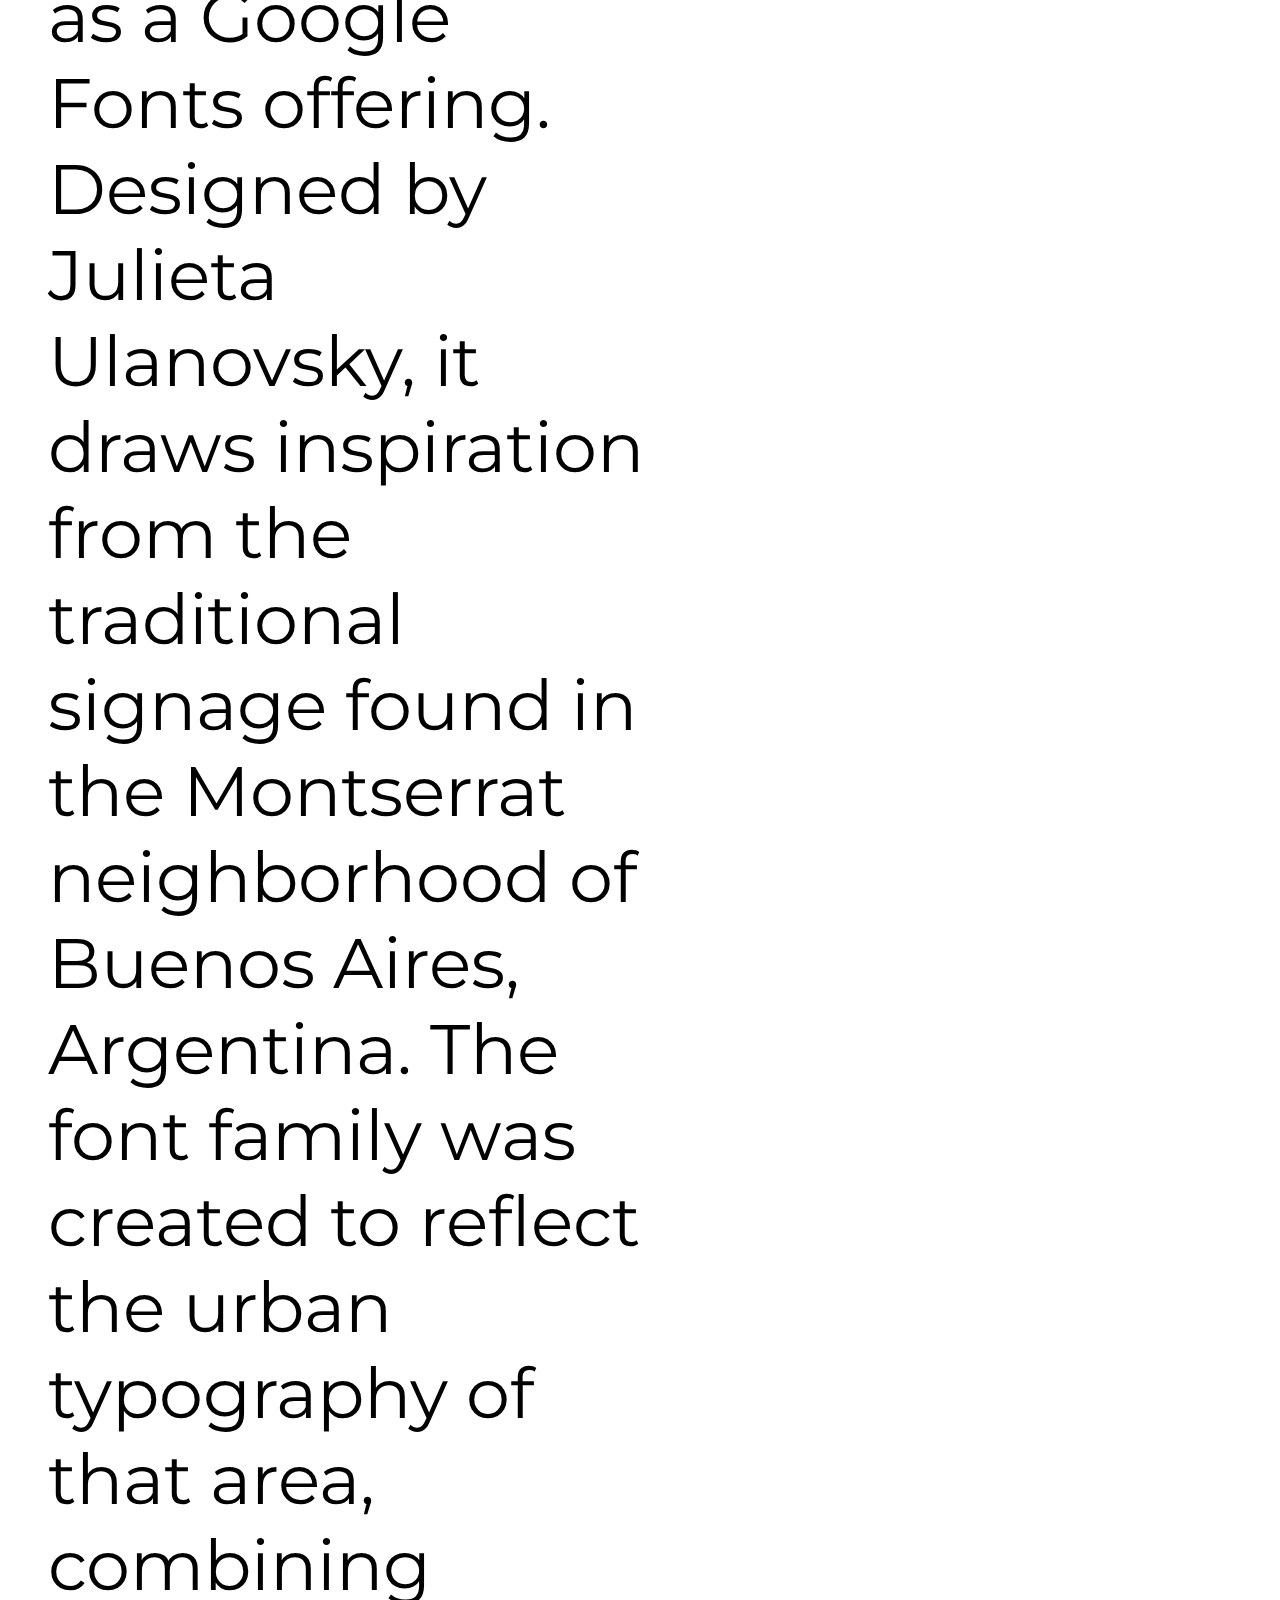
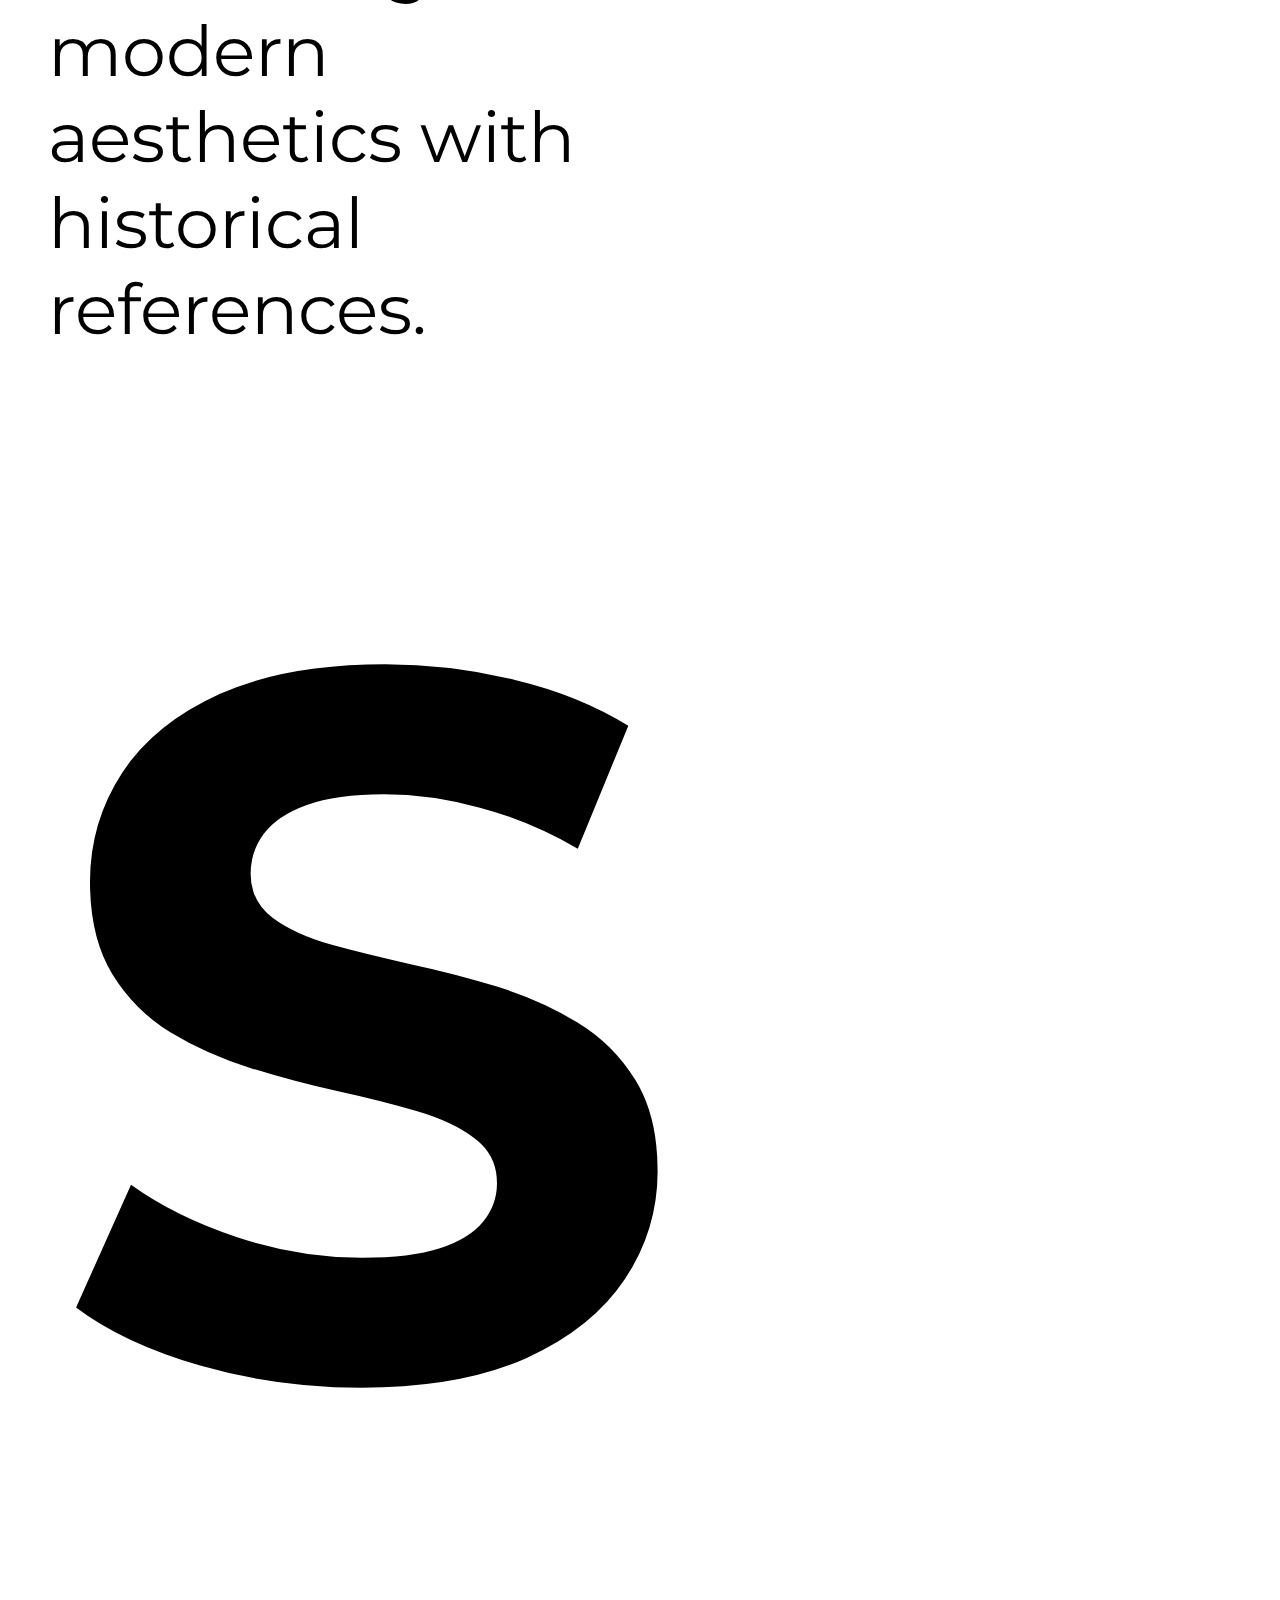
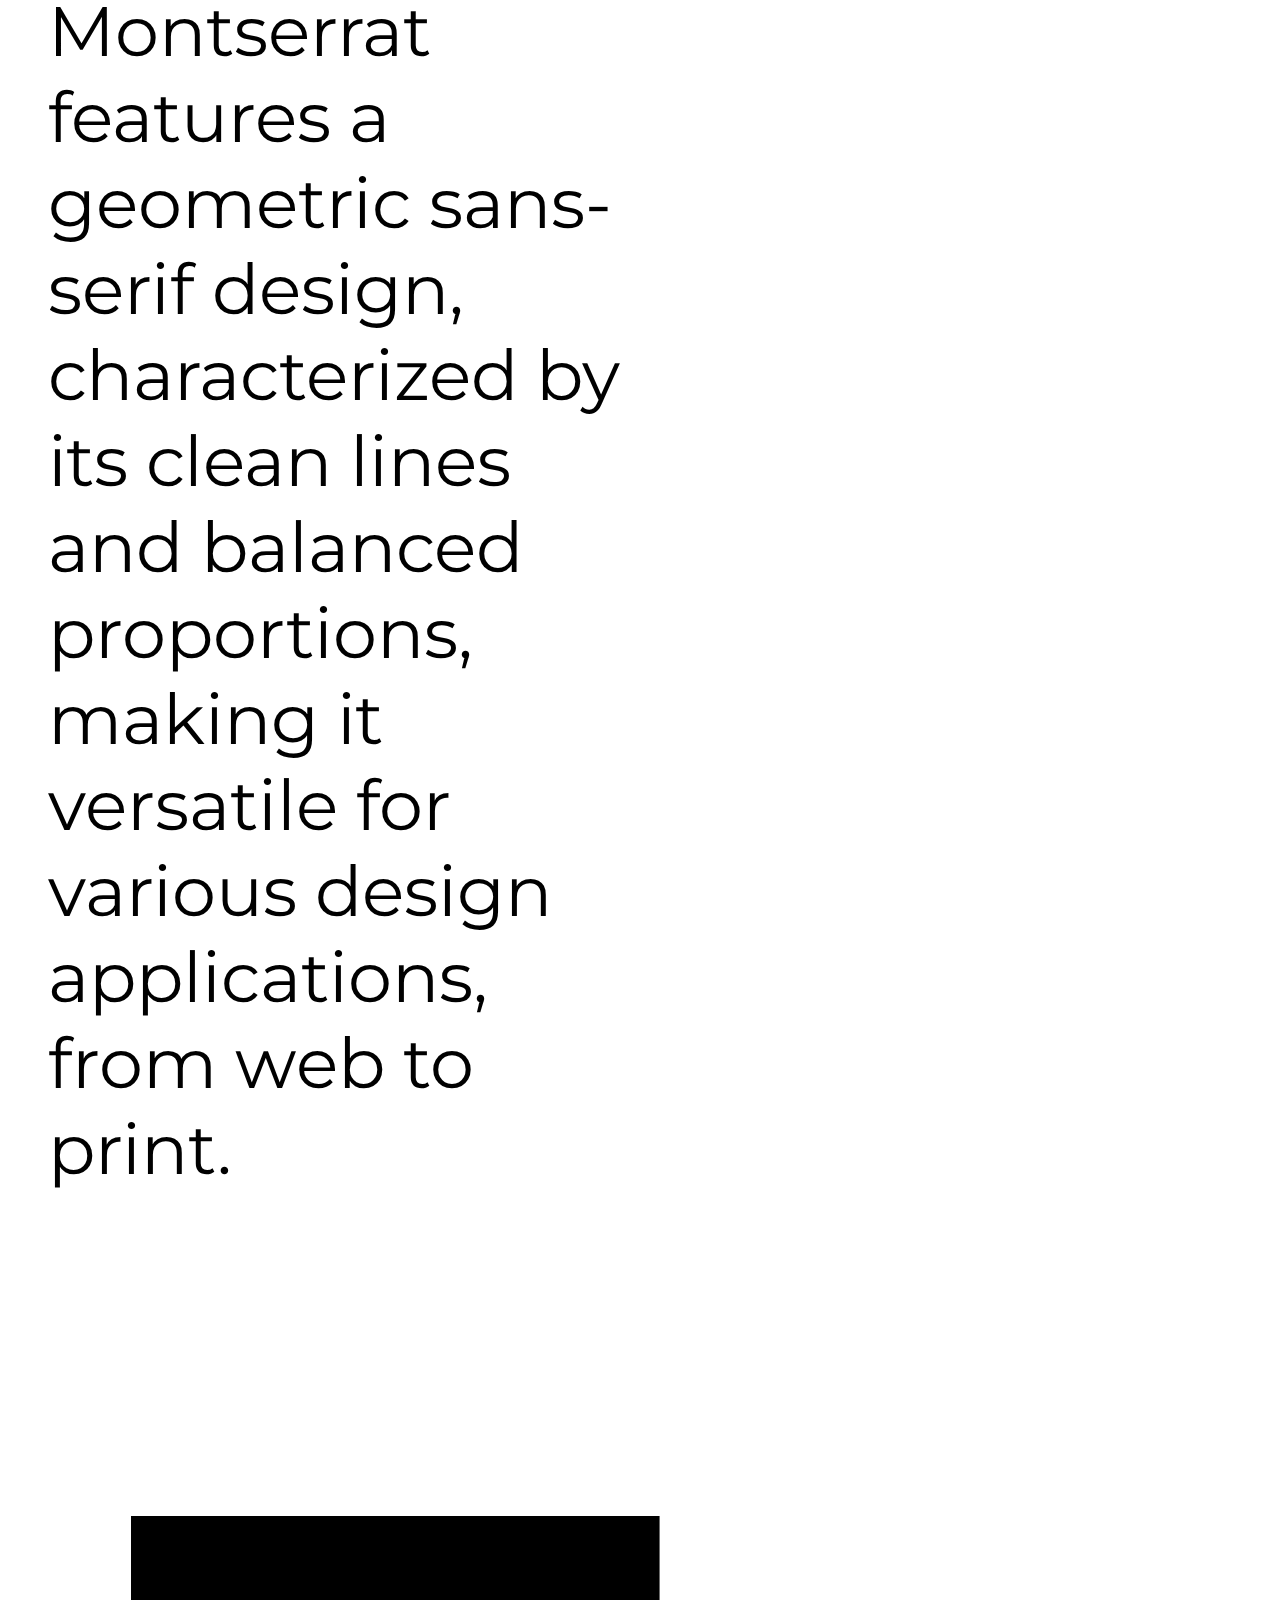
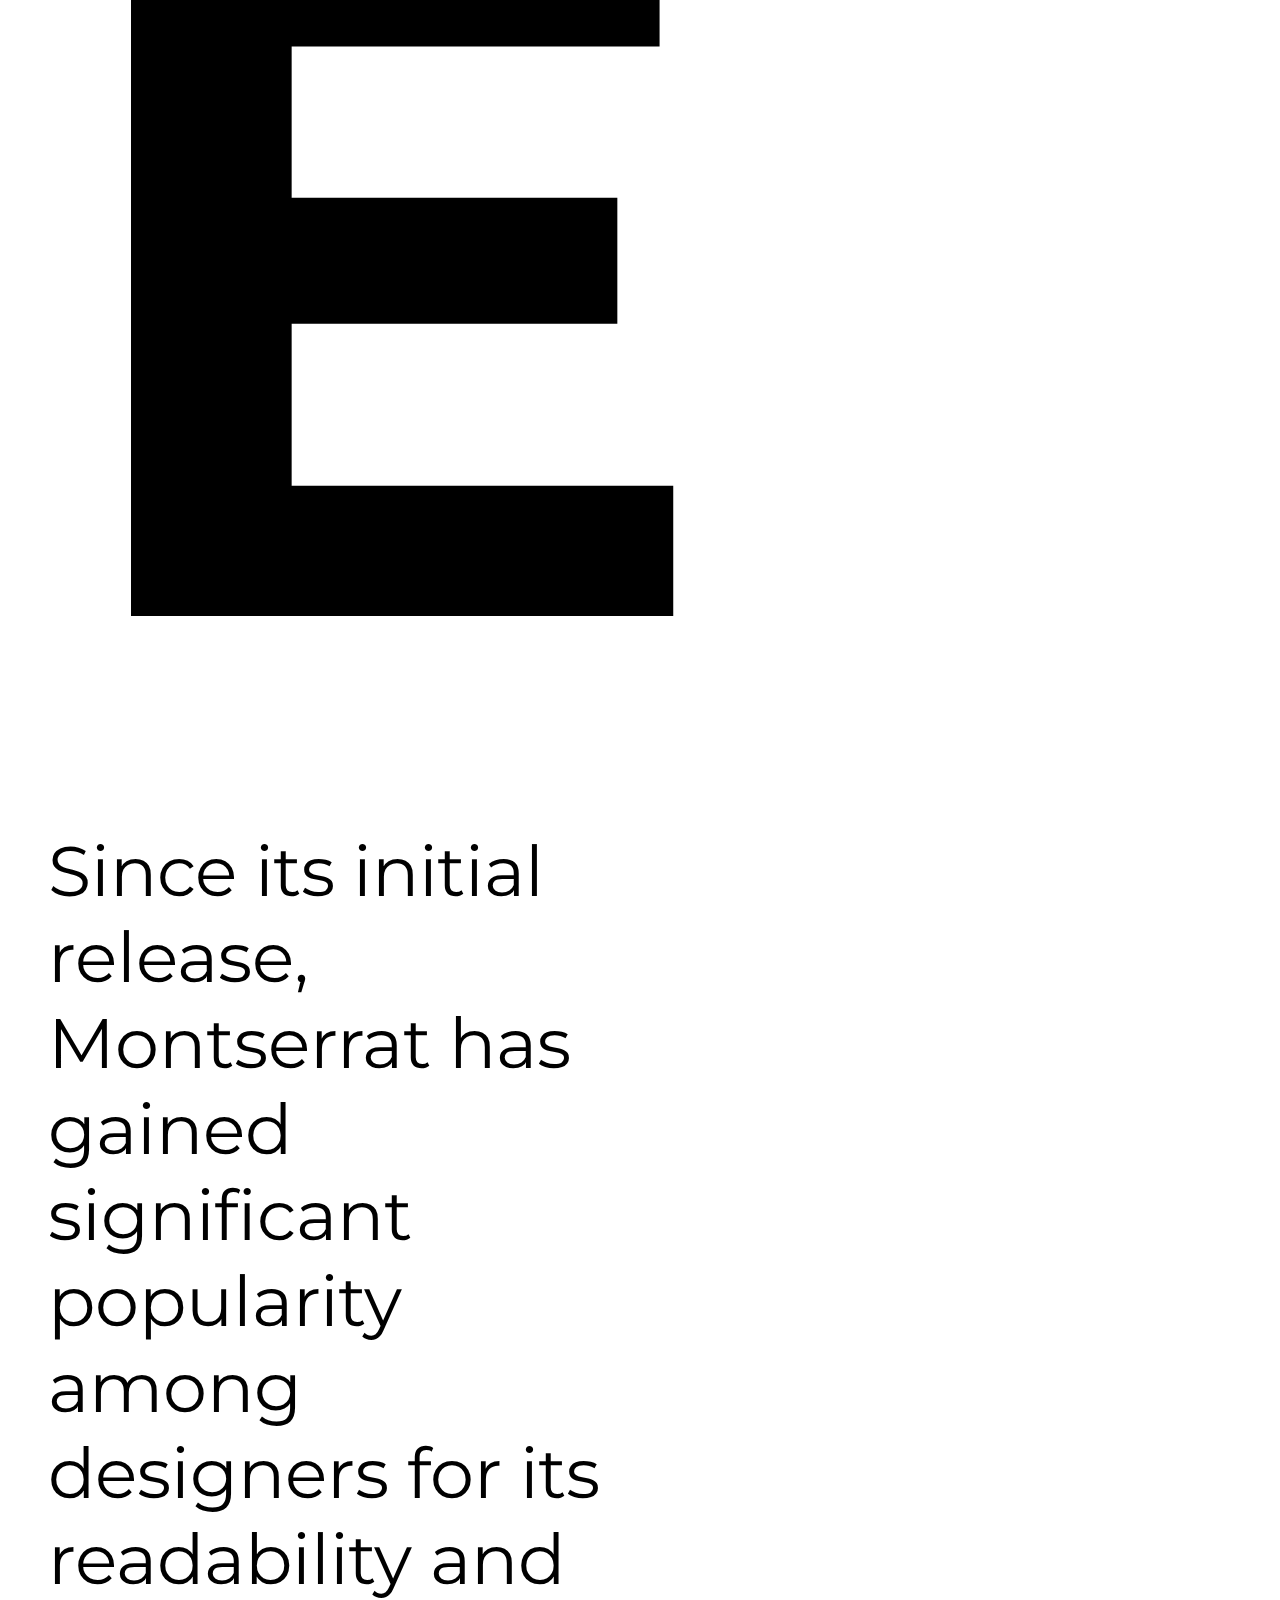
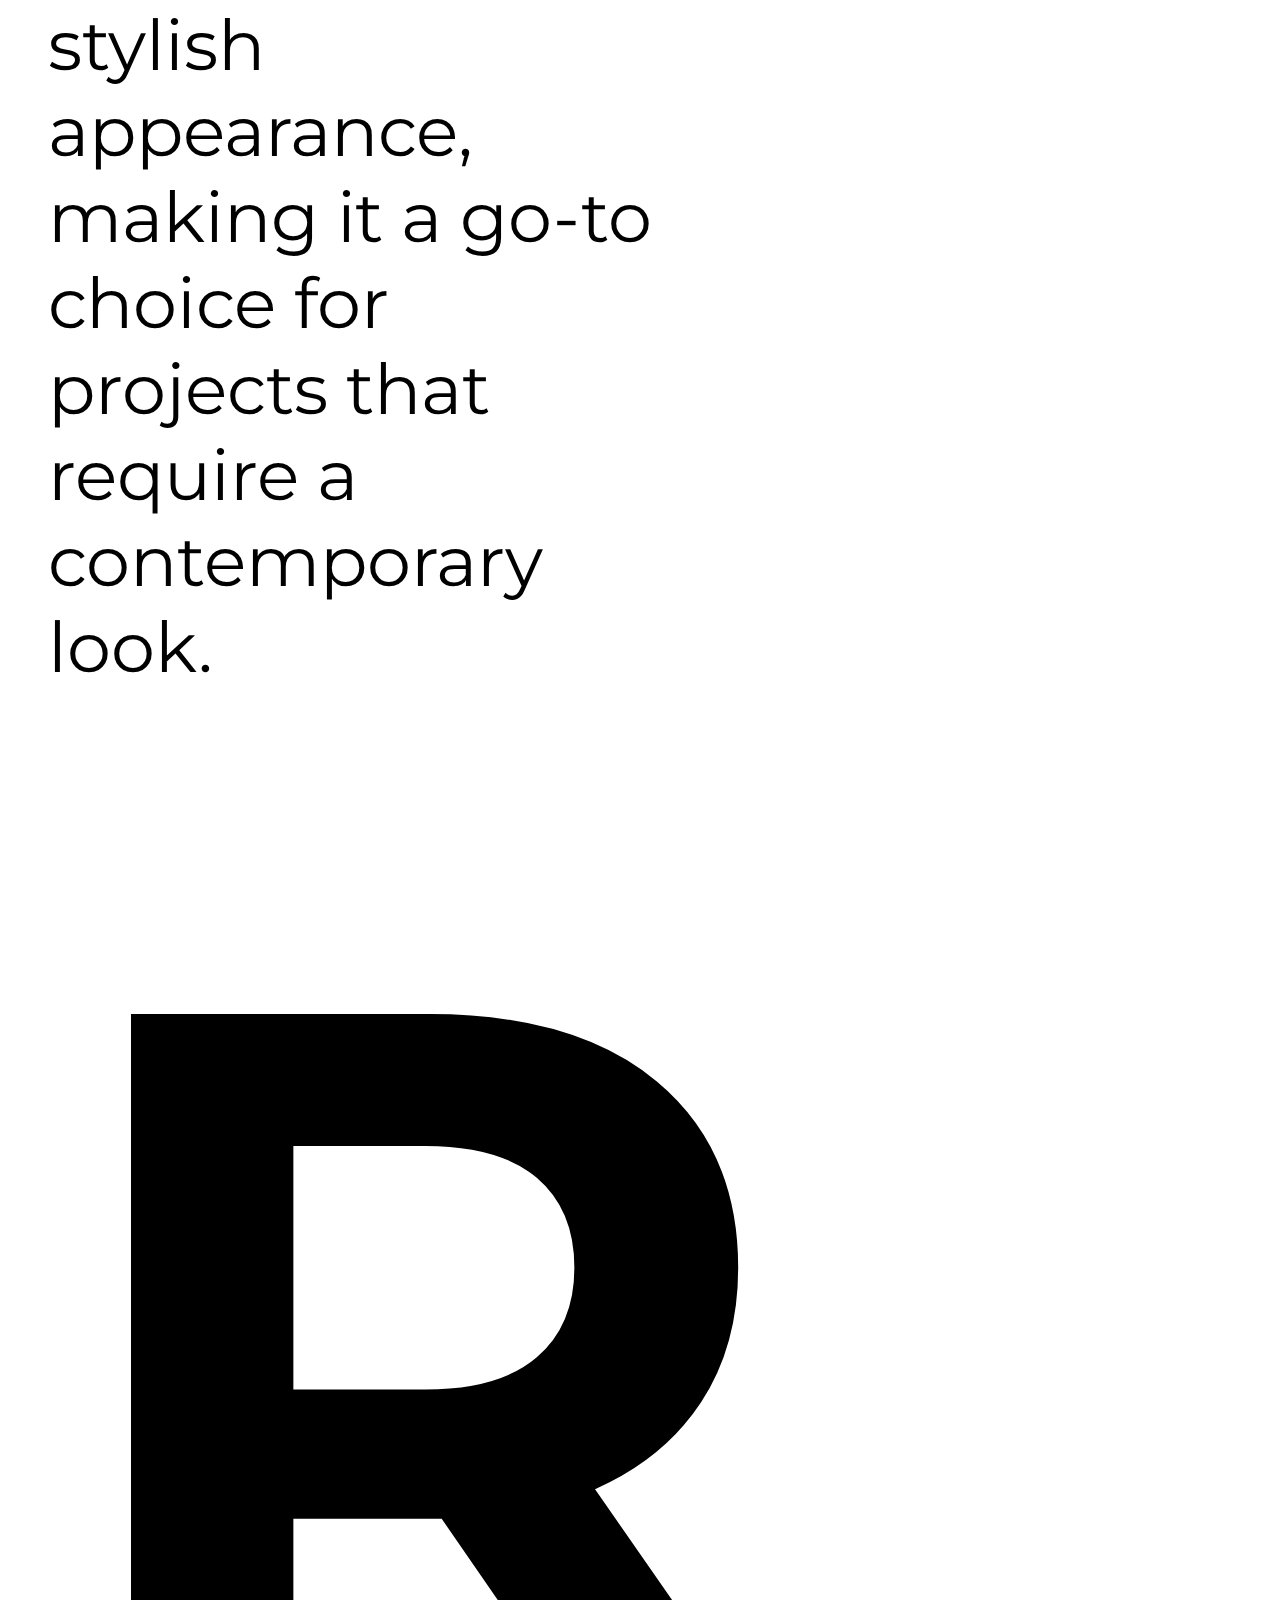
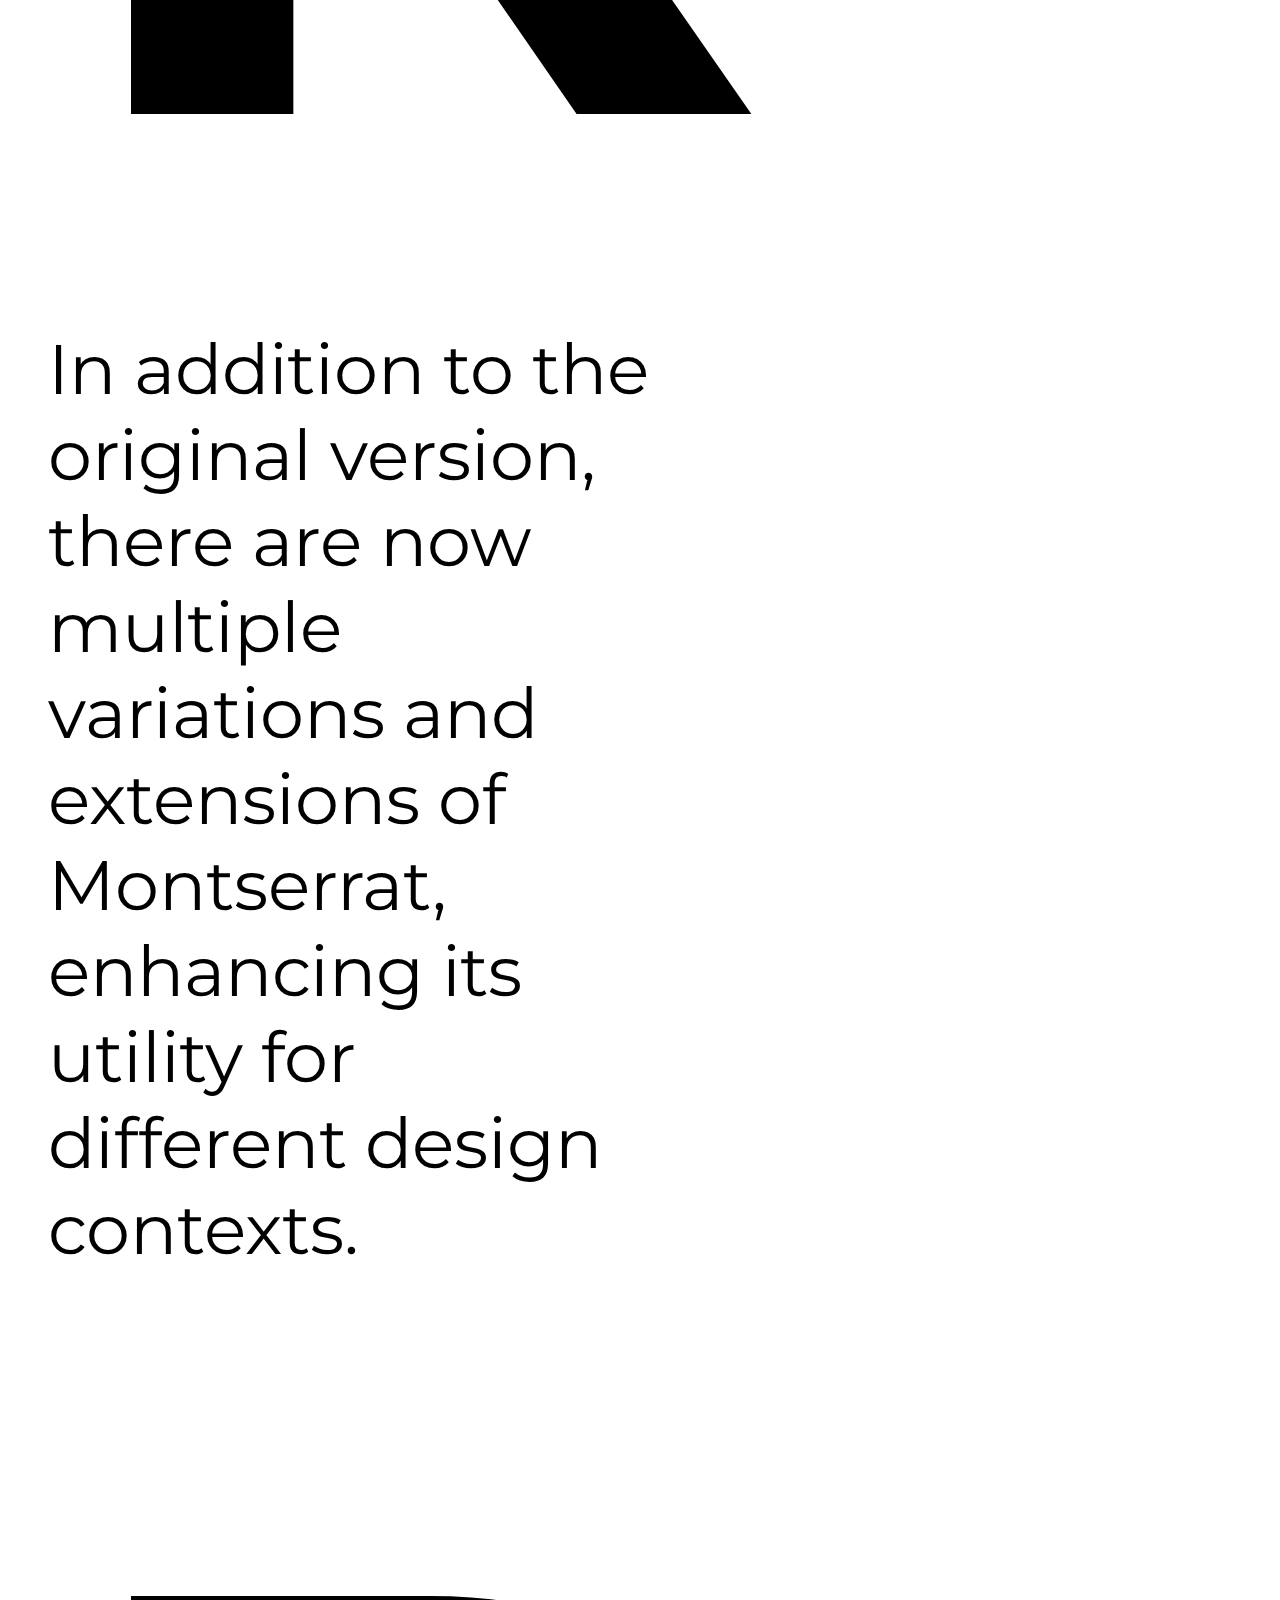
<file: poster.html>
<!DOCTYPE html>
<html>
<head>
	<meta charset="utf-8">
	<meta name="viewport" content="width=device-width, initial-scale=1">

<link rel="preconnect" href="https://fonts.googleapis.com">
<link rel="preconnect" href="https://fonts.gstatic.com" crossorigin>
<link href="https://fonts.googleapis.com/css2?family=Monoton&family=Montserrat:ital,wght@0,100..900;1,100..900&display=swap" rel="stylesheet">


<link rel="stylesheet" type="text/css" href="style.css">
	<title></title>
</head>
<body>
<div id="container">
<div class="background-images">
<img src="images/collage.png" class="bg-image" data-index="0">
<img src="images/Dope.jpg" class="bg-image active" data-index="1">
<img src="images/joker.jpg" class="bg-image" data-index="2">
<img src="images/ThatsWine.jpg" class="bg-image" data-index="3">
<img src="images/her.jpg" class="bg-image" data-index="4">
<img src="images/ShowThem.jpg" class="bg-image" data-index="5">
<img src="images/moonlight.jpg" class="bg-image" data-index="6">
<img src="images/CommunityBFF.jpg" class="bg-image" data-index="7">
<img src="images/WW.jpg" class="bg-image" data-index="8">


</div>

        <div class="content">

            <section class="text-section" data-image="0">
            <span class="vertical-letter">M</span>
            <p id="paragraph2">Julieta Ulanovsky</p>
            </section>

            <section class="text-section" data-image="0">
            <span class="vertical-letter">O</span>
            <p id="paragraph3">Argentina</p>
            </section>


            <section class="text-section" data-image="1">
            <span class="vertical-letter">N</span>
            <p id="paragraph4">Montserrat was created to address the need for a versatile, modern sans-serif typeface suitable for both print and digital applications, promoting readability and aesthetic appeal.</p>
            </section>


            <section class="text-section" data-image="2">
            <span class="vertical-letter">T</span>
            <p id="paragraph5">The Montserrat Project is a popular typeface that originated as a Google Fonts offering. Designed by Julieta Ulanovsky, it draws inspiration from the traditional signage found in the Montserrat neighborhood of Buenos Aires, Argentina. The font family was created to reflect the urban typography of that area, combining modern aesthetics with historical references.</p>
            </section>


            <section class="text-section" data-image="3">
            <span class="vertical-letter">S</span>
            <p id="paragraph6">Montserrat features a geometric sans-serif design, characterized by its clean lines and balanced proportions, making it versatile for various design applications, from web to print.</p>
            </section>


            <section class="text-section" data-image="4">
            <span class="vertical-letter">E</span>
            <p id="paragraph7">Since its initial release, Montserrat has gained significant popularity among designers for its readability and stylish appearance, making it a go-to choice for projects that require a contemporary look.</p>
            </section>


            <section class="text-section" data-image="5">
            <span class="vertical-letter">R</span>
            <p id="paragraph8">In addition to the original version, there are now multiple variations and extensions of Montserrat, enhancing its utility for different design contexts.</p>
            </section>


            <section class="text-section" data-image="6">
            <span class="vertical-letter">R</span>
            <p id="paragraph9">Monserrat is often praised for its ability to maintain clarity and legibility, even at smaller sizes.</p>
            </section>


            <section class="text-section" data-image="7">
            <span class="vertical-letter">A</span>
            <p>The typeface includes a wide range of weights, providing flexibility for typographic hierarchy.</p>
            </section>

            <section class="text-section" data-image="8">
            <span class="vertical-letter">T</span>
            <div class="navigation-links">
            <a href="poster2.html">Next Project →</a>
            <a href="poster3.html">Learn more about the Montserrat Project and its History!</a>
            </div>
            </section>
        </div>
    </div>
    <script src="script1.js"></script>
</body>
</html>
</file>
<file: style.css>
body, html {
    margin: 0;
    padding: 0;
    height: 100%;
    font-family: 'Montserrat', sans-serif;
}

#container {
    display: flex;
    min-height: 100vh;
}

.background-images {
    position: fixed;
    left: 0;
    top: 0;
    width: 100%; 
    height: 100vh;
    z-index: -1; 
}

.bg-image {
    position: absolute;
    top: 0;
    left: 0;
    width: 100%;
    height: 100%;
    object-fit: cover; 
    opacity: 0;
    transition: opacity 0.8s ease-in-out;
}

.bg-image.active {
    opacity: 1;
}

.text-section {
    min-height: auto;
    opacity: 1; 
    transition: opacity 0.3s ease;
    margin-bottom: 2rem;
    padding: 1rem;
    position: relative;
    background: rgba(255, 255, 255, 0.8); 
    width: 100%; 
    box-sizing: border-box; 
}

.text-section.active {
    opacity: 1;
}

.content {
    width: 50%;
    margin-left: 0; 
    padding: 2rem;
    display: flex;
    flex-direction: column;
    gap: 2rem;
}

.vertical-letter {
    font-family: "Montserrat", sans-serif;
    font-weight: 700; 
    font-style: normal;
    display: block;
    font-size: 1000px;
    line-height: 1;
    text-align: center;
}

.text-section p {
    font-size: 70px;
    font-family: "Montserrat", sans-serif;
    font-weight: 400; 
    font-style: normal;
    text-align: left; 
    color: #000; 
}

.text-section a {
    color: #000;
    text-decoration: none;
    font-size: 1.2rem;
    transition: color 0.3s ease;
}

.text-section a:hover {
    color: #666;
}

@media (max-width: 1024px) {
    #container {
        flex-direction: column;
    }

    .background-images {
        width: 100%; 
        height: 100vh;
    }
    
    .content {
        width: 100%;
        margin-left: 0;
        background: rgba(255, 255, 255, 0.9);
    }

    .vertical-letter {
        position: relative;
        writing-mode: horizontal-tb;
        left: 0;
        transform: none;
        margin-bottom: 20px; /* Fixed margin */
    }
}
</file>
